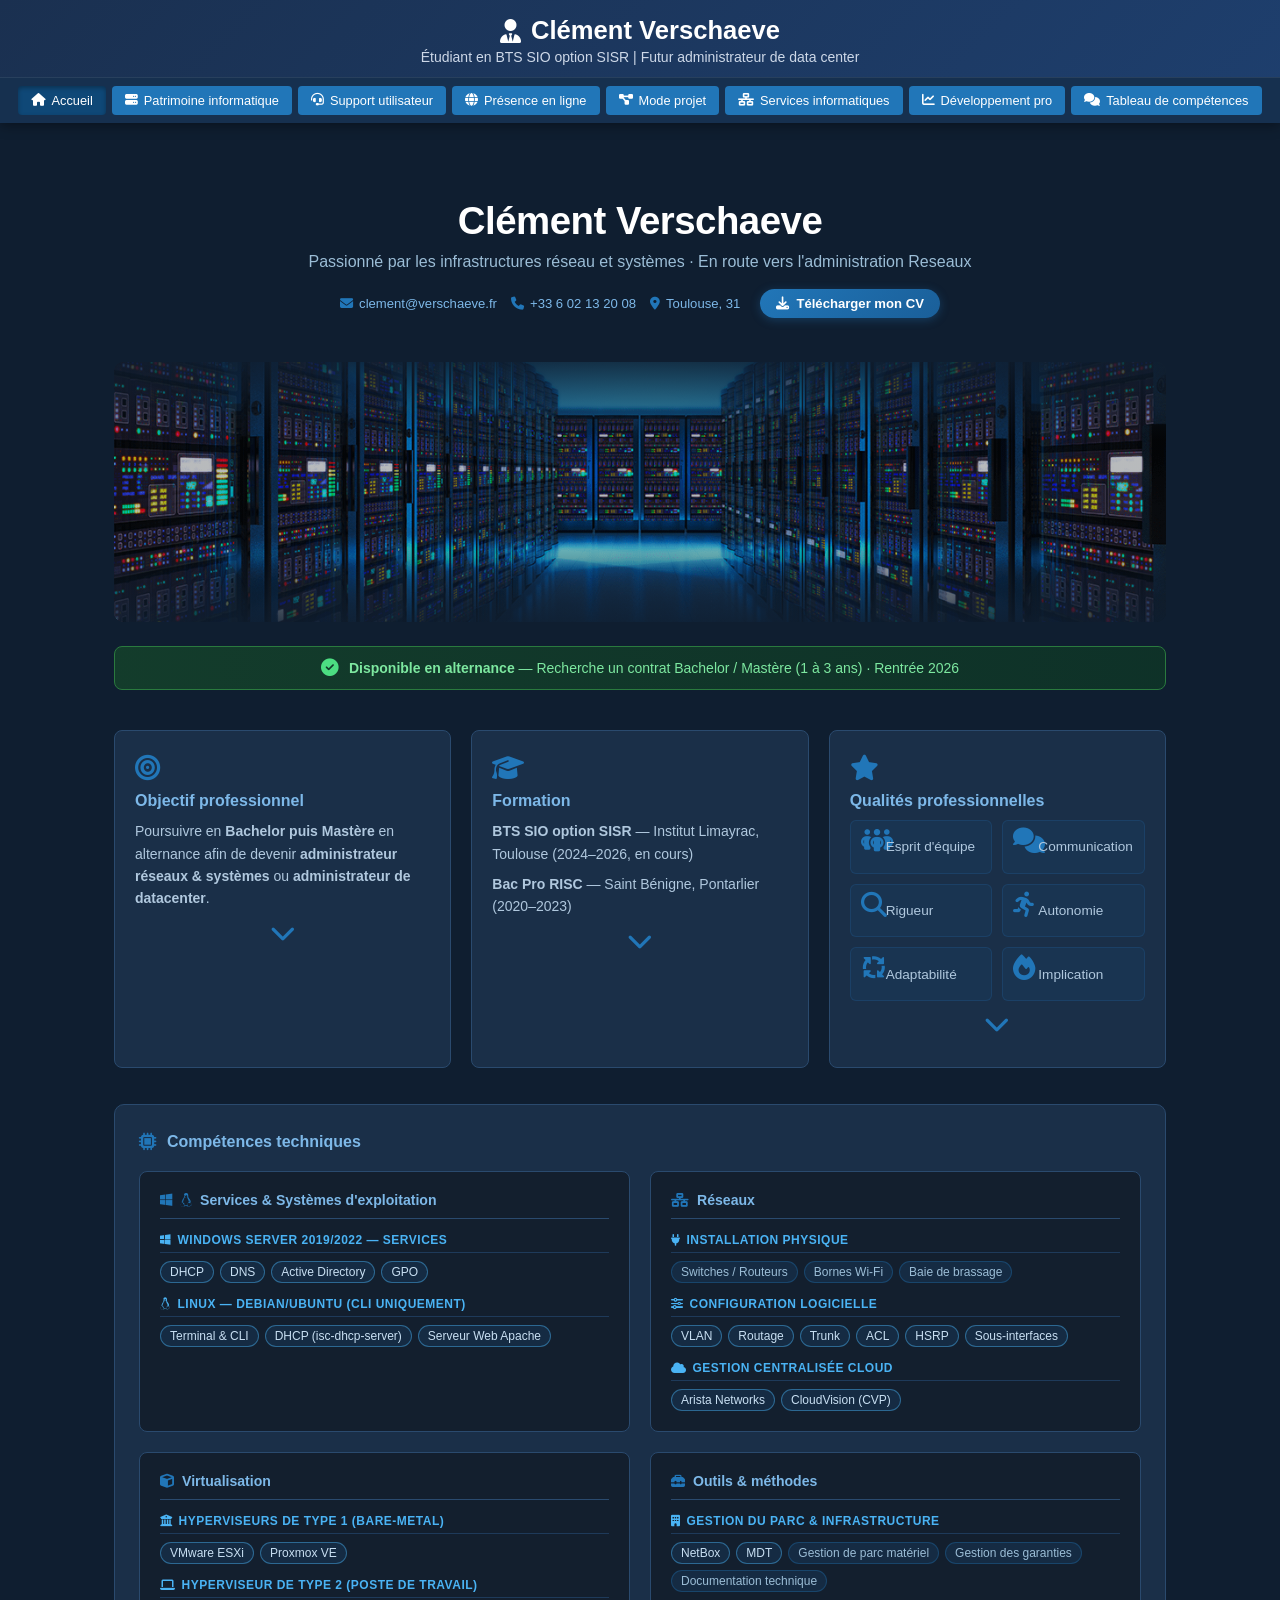
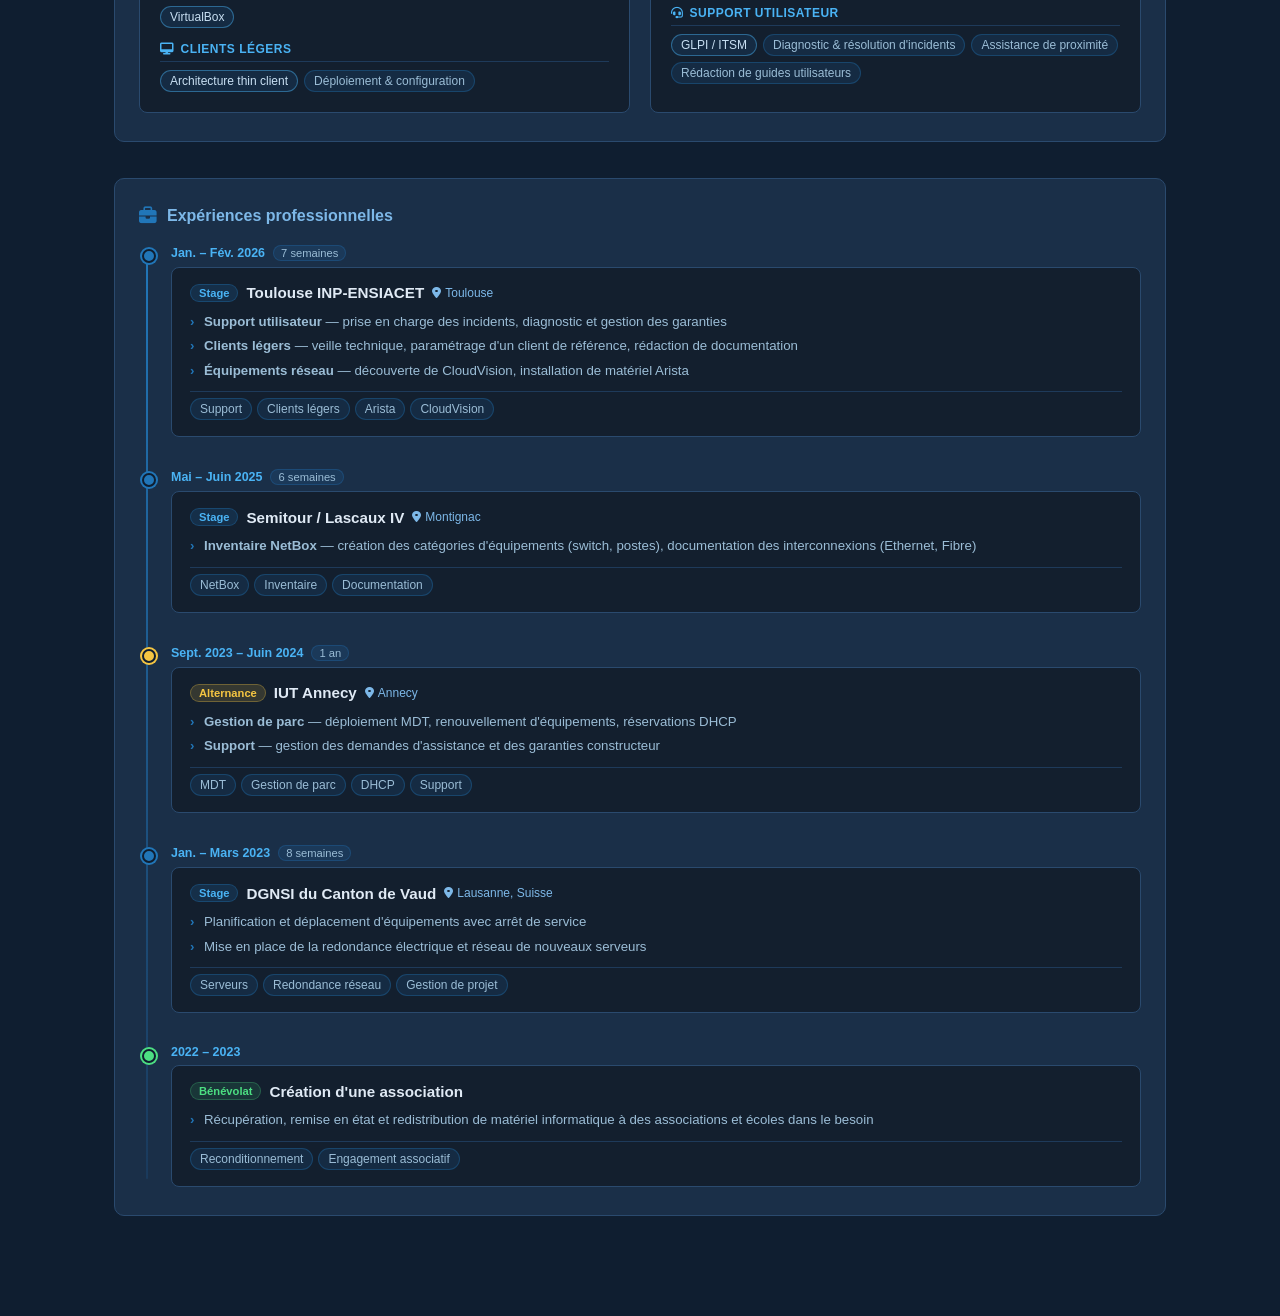
<file: index.html>
<!DOCTYPE html>
<html lang="fr">
<head>
  <meta charset="UTF-8" />
  <meta name="viewport" content="width=device-width, initial-scale=1.0"/>
  <title>Clément Verschaeve – Portfolio BTS SIO SISR</title>
  <link rel="stylesheet" href="style.css" />
  <link rel="stylesheet" href="https://cdnjs.cloudflare.com/ajax/libs/font-awesome/6.5.0/css/all.min.css" />
</head>
<body>

  <header class="site-header">
    <div class="header-top">
      <h1 class="site-title"><i class="fa-solid fa-user-tie"></i> Clément Verschaeve</h1>
      <p class="site-subtitle">Étudiant en BTS SIO option SISR | Futur administrateur de data center</p>
    </div>
    <nav class="main-nav">
      <a href="#" class="nav-btn" data-page="accueil"><i class="fa-solid fa-house"></i> Accueil</a>
      <a href="#" class="nav-btn" data-page="patrimoine"><i class="fa-solid fa-server"></i> Patrimoine informatique</a>
      <a href="#" class="nav-btn" data-page="support"><i class="fa-solid fa-headset"></i> Support utilisateur</a>
      <a href="#" class="nav-btn" data-page="presence"><i class="fa-solid fa-globe"></i> Présence en ligne</a>
      <a href="#" class="nav-btn" data-page="projet"><i class="fa-solid fa-diagram-project"></i> Mode projet</a>
      <a href="#" class="nav-btn" data-page="services"><i class="fa-solid fa-network-wired"></i> Services informatiques</a>
      <a href="#" class="nav-btn" data-page="developpement"><i class="fa-solid fa-chart-line"></i> Développement pro</a>
      <a href="#" class="nav-btn" data-page="competences"><i class="fa-solid fa-comments"></i> Tableau de compétences</a>
    </nav>
  </header>

  <main id="app"></main>

  <!-- ===== TEMPLATES ===== -->

  <template id="tpl-accueil">
    <section class="page-content">

      <!-- HERO -->
      <div class="accueil-hero">
        <h2>Clément Verschaeve</h2>
        <p class="tagline">Passionné par les infrastructures réseau et systèmes · En route vers l'administration Reseaux</p>
        <div class="hero-contact">
          <a href="mailto:clement@verschaeve.fr" class="hero-link"><i class="fa-solid fa-envelope"></i> clement@verschaeve.fr</a>
          <a href="tel:+33602132008" class="hero-link"><i class="fa-solid fa-phone"></i> +33 6 02 13 20 08</a>
          <span class="hero-link"><i class="fa-solid fa-location-dot"></i> Toulouse, 31</span>
          <a href="CV_clement_verschaeve.pdf" download class="hero-cv-btn"><i class="fa-solid fa-download"></i> Télécharger mon CV</a>
        </div>
      </div>

      <!-- HERO BANNER IMAGE -->
      <div class="hero-banner">
        <img src="datacenter.png" alt="Datacenter" class="hero-banner-img" />
        <div class="hero-banner-overlay"></div>
      </div>

      <!-- BANNIÈRE DISPONIBILITÉ -->
      <div class="dispo-banner">
        <i class="fa-solid fa-circle-check"></i>
        <span><strong>Disponible en alternance</strong> — Recherche un contrat Bachelor / Mastère (1 à 3 ans) · Rentrée 2026</span>
      </div>

      <!-- CARTES RÉSUMÉ : 3 cartes, cliquables pour agrandir -->
      <div class="accueil-resume">

        <div class="resume-card expandable">
          <i class="fa-solid fa-bullseye"></i>
          <h3>Objectif professionnel</h3>
          <div class="card-body">
            <p>Poursuivre en <strong>Bachelor puis Mastère</strong> en alternance afin de devenir <strong>administrateur réseaux &amp; systèmes</strong> ou <strong>administrateur de datacenter</strong>.</p>
            <p class="card-extra">Je recherche une entreprise capable de m'accompagner sur le long terme pour développer mes compétences en gestion d'infrastructures, virtualisation et administration de systèmes en production.</p>
          </div>
          <span class="card-hint"><i class="fa-solid fa-chevron-down"></i></span>
        </div>

        <div class="resume-card expandable">
          <i class="fa-solid fa-graduation-cap"></i>
          <h3>Formation</h3>
          <div class="card-body">
            <p><strong>BTS SIO option SISR</strong> — Institut Limayrac, Toulouse (2024–2026, en cours)</p>
            <p><strong>Bac Pro RISC</strong> — Saint Bénigne, Pontarlier (2020–2023)</p>
            <p class="card-extra">Spécialisation en administration réseau, systèmes et infrastructure. Formation axée sur la pratique : environnements virtualisés, services réseau et gestion de parc informatique.</p>
          </div>
          <span class="card-hint"><i class="fa-solid fa-chevron-down"></i></span>
        </div>

        <div class="resume-card expandable">
          <i class="fa-solid fa-star"></i>
          <h3>Qualités professionnelles</h3>
          <div class="card-body">
            <div class="qualites-grid">
              <span class="qualite-item"><i class="fa-solid fa-people-group"></i> Esprit d'équipe</span>
              <span class="qualite-item"><i class="fa-solid fa-comments"></i> Communication</span>
              <span class="qualite-item"><i class="fa-solid fa-magnifying-glass"></i> Rigueur</span>
              <span class="qualite-item"><i class="fa-solid fa-person-running"></i> Autonomie</span>
              <span class="qualite-item"><i class="fa-solid fa-arrows-spin"></i> Adaptabilité</span>
              <span class="qualite-item"><i class="fa-solid fa-fire"></i> Implication</span>
            </div>
            <p class="card-extra loisirs-extra"><i class="fa-solid fa-gamepad"></i> <strong>Loisirs :</strong> Snowboard &amp; ski · Jeux de plateau (Catan…) · Jeux vidéo (gestion, aventure, survie)<br><br>
            <i class="fa-solid fa-hand-holding-heart"></i> <strong>Engagement :</strong> Fondateur d'une association (2022–2023) de revalorisation de matériel informatique redistribué à des écoles et associations.</p>
          </div>
          <span class="card-hint"><i class="fa-solid fa-chevron-down"></i></span>
        </div>

      </div>

      <!-- COMPÉTENCES TECHNIQUES -->
      <div class="accueil-skills-section">
        <h3 class="accueil-skills-title"><i class="fa-solid fa-microchip"></i> Compétences techniques</h3>
        <div class="accueil-skills-grid-2x2">

          <!-- BLOC 1 : Services & Systèmes -->
          <div class="skill-block-lg">
            <div class="skill-block-title"><i class="fa-brands fa-windows"></i><i class="fa-brands fa-linux"></i> Services &amp; Systèmes d'exploitation</div>

            <div class="skill-sub-group">
              <div class="skill-sub-label"><i class="fa-brands fa-windows"></i> Windows Server 2019/2022 — Services</div>
              <div class="skill-tags">
                <span class="stag has-tip" data-tip="Attribution automatique d'adresses IP aux machines du réseau. Configuré via la console DHCP de Windows Server.">DHCP</span>
                <span class="stag has-tip" data-tip="Résolution de noms de domaine en adresses IP. Géré depuis la console DNS de Windows Server, souvent couplé à Active Directory.">DNS</span>
                <span class="stag has-tip" data-tip="Annuaire centralisé Microsoft : gestion des utilisateurs, groupes, ordinateurs et droits d'accès sur un domaine Windows. Administration via la console graphique (ADUC).">Active Directory</span>
                <span class="stag has-tip" data-tip="Les GPO (Group Policy Objects) permettent d'appliquer des paramètres de configuration à des utilisateurs ou machines du domaine (restrictions, scripts, déploiement logiciel). Gestion via la console GPMC.">GPO</span>
              </div>
            </div>

            <div class="skill-sub-group">
              <div class="skill-sub-label"><i class="fa-brands fa-linux"></i> Linux — Debian/Ubuntu (CLI uniquement)</div>
              <div class="skill-tags">
                <span class="stag has-tip" data-tip="Administration exclusivement en ligne de commande : navigation, gestion des fichiers, droits (chmod/chown), services (systemctl), utilisateurs.">Terminal &amp; CLI</span>
                <span class="stag has-tip" data-tip="Configuration du service isc-dhcp-server sous Linux : définition des plages d'adresses, options de bail, fichier /etc/dhcp/dhcpd.conf.">DHCP (isc-dhcp-server)</span>
                <span class="stag has-tip" data-tip="Déploiement et configuration d'Apache2 sous Linux : hébergement de sites web, configuration des Virtual Hosts, gestion des modules.">Serveur Web Apache</span>
              </div>
            </div>
          </div>

          <!-- BLOC 2 : Réseaux -->
          <div class="skill-block-lg">
            <div class="skill-block-title"><i class="fa-solid fa-network-wired"></i> Réseaux</div>

            <div class="skill-sub-group">
              <div class="skill-sub-label"><i class="fa-solid fa-plug"></i> Installation physique</div>
              <div class="skill-tags">
                <span class="stag">Switches / Routeurs</span>
                <span class="stag">Bornes Wi-Fi</span>
                <span class="stag">Baie de brassage</span>
              </div>
            </div>

            <div class="skill-sub-group">
              <div class="skill-sub-label"><i class="fa-solid fa-sliders"></i> Configuration logicielle</div>
              <div class="skill-tags">
                <span class="stag has-tip" data-tip="Segmentation logique du réseau en sous-réseaux virtuels pour isoler les flux et améliorer la sécurité.">VLAN</span>
                <span class="stag has-tip" data-tip="Configuration des tables de routage pour diriger les paquets entre différents réseaux.">Routage</span>
                <span class="stag has-tip" data-tip="Mode trunk : transport de plusieurs VLANs simultanément sur un même lien physique entre équipements réseau.">Trunk</span>
                <span class="stag has-tip" data-tip="Listes de contrôle d'accès permettant de filtrer le trafic réseau selon des règles (source, destination, protocole).">ACL</span>
                <span class="stag has-tip" data-tip="Hot Standby Router Protocol : protocole de redondance de passerelle. En cas de panne d'un routeur, un second prend automatiquement le relais.">HSRP</span>
                <span class="stag has-tip" data-tip="Création d'interfaces logiques sur une interface physique pour gérer plusieurs réseaux avec une seule carte réseau.">Sous-interfaces</span>
              </div>
            </div>

            <div class="skill-sub-group">
              <div class="skill-sub-label"><i class="fa-solid fa-cloud"></i> Gestion centralisée cloud</div>
              <div class="skill-tags">
                <span class="stag has-tip" data-tip="Arista Networks fabrique des équipements réseau haute performance (switches, routeurs). CloudVision est la plateforme SaaS d'Arista permettant de gérer l'ensemble du parc réseau via internet : déploiement de configurations, supervision en temps réel et automatisation. Utilisé lors du stage ENSIACET pour le remplacement des équipements réseau.">Arista Networks</span>
                <span class="stag has-tip" data-tip="CloudVision Portal (CVP) : interface web centralisée d'Arista pour provisionner, monitorer et maintenir les équipements réseau Arista depuis le cloud, sans intervention physique sur chaque équipement.">CloudVision (CVP)</span>
              </div>
            </div>
          </div>

          <!-- BLOC 3 : Virtualisation -->
          <div class="skill-block-lg">
            <div class="skill-block-title"><i class="fa-solid fa-cube"></i> Virtualisation</div>
            <div class="skill-sub-group">
              <div class="skill-sub-label"><i class="fa-solid fa-building-columns"></i> Hyperviseurs de type 1 (bare-metal)</div>
              <div class="skill-tags">
                <span class="stag has-tip" data-tip="Hyperviseur bare-metal de VMware, installé directement sur le matériel. Permet de faire tourner plusieurs VMs en production avec isolation totale des ressources. Standard en datacenter.">VMware ESXi</span>
                <span class="stag has-tip" data-tip="Hyperviseur open-source basé sur KVM. Alternative libre à ESXi, très utilisé dans les lab et PME. Permet de gérer VMs et conteneurs LXC depuis une interface web.">Proxmox VE</span>
              </div>
            </div>
            <div class="skill-sub-group">
              <div class="skill-sub-label"><i class="fa-solid fa-laptop"></i> Hyperviseur de type 2 (poste de travail)</div>
              <div class="skill-tags">
                <span class="stag has-tip" data-tip="Solution de virtualisation Oracle tournant sur un OS hôte (Windows/Linux). Idéale pour les environnements de test et de formation.">VirtualBox</span>
              </div>
            </div>
            <div class="skill-sub-group">
              <div class="skill-sub-label"><i class="fa-solid fa-desktop"></i> Clients légers</div>
              <div class="skill-tags">
                <span class="stag has-tip" data-tip="Terminal sans disque local qui se connecte à un serveur distant pour exécuter les applications. Réduit les coûts de maintenance et centralise la gestion. Déployé lors du stage ENSIACET.">Architecture thin client</span>
                <span class="stag">Déploiement &amp; configuration</span>
              </div>
            </div>
          </div>

          <!-- BLOC 4 : Outils & Méthodes -->
          <div class="skill-block-lg">
            <div class="skill-block-title"><i class="fa-solid fa-toolbox"></i> Outils &amp; méthodes</div>
            <div class="skill-sub-group">
              <div class="skill-sub-label"><i class="fa-solid fa-building"></i> Gestion du parc &amp; infrastructure</div>
              <div class="skill-tags">
                <span class="stag has-tip" data-tip="Outil open-source de gestion et documentation des infrastructures réseau : inventaire des équipements, adressage IP, câblage.">NetBox</span>
                <span class="stag has-tip" data-tip="Microsoft Deployment Toolkit : outil de déploiement automatisé de systèmes d'exploitation sur les postes du parc.">MDT</span>
                <span class="stag">Gestion de parc matériel</span>
                <span class="stag">Gestion des garanties</span>
                <span class="stag">Documentation technique</span>
              </div>
            </div>
            <div class="skill-sub-group">
              <div class="skill-sub-label"><i class="fa-solid fa-headset"></i> Support utilisateur</div>
              <div class="skill-tags">
                <span class="stag has-tip" data-tip="Logiciel ITSM open-source de gestion des incidents, demandes et assets. Utilisé pour créer et suivre les tickets de support.">GLPI / ITSM</span>
                <span class="stag">Diagnostic &amp; résolution d'incidents</span>
                <span class="stag">Assistance de proximité</span>
                <span class="stag">Rédaction de guides utilisateurs</span>
              </div>
            </div>
          </div>

        </div>
      </div>

      <!-- EXPÉRIENCES PROFESSIONNELLES -->
      <div class="accueil-xp-section">
        <h3 class="accueil-skills-title"><i class="fa-solid fa-briefcase"></i> Expériences professionnelles</h3>
        <div class="xp-timeline">

          <div class="xp-item">
            <div class="xp-dot"></div>
            <div class="xp-date">Jan. – Fév. 2026 <span class="xp-duration">7 semaines</span></div>
            <div class="xp-content">
              <div class="xp-title">
                <span class="xp-badge xp-badge-stage">Stage</span>
                Toulouse INP-ENSIACET
                <span class="xp-loc"><i class="fa-solid fa-location-dot"></i> Toulouse</span>
              </div>
              <ul class="xp-list">
                <li><strong>Support utilisateur</strong> — prise en charge des incidents, diagnostic et gestion des garanties</li>
                <li><strong>Clients légers</strong> — veille technique, paramétrage d'un client de référence, rédaction de documentation</li>
                <li><strong>Équipements réseau</strong> — découverte de CloudVision, installation de matériel Arista</li>
              </ul>
              <div class="xp-tags"><span class="stag">Support</span><span class="stag">Clients légers</span><span class="stag">Arista</span><span class="stag">CloudVision</span></div>
            </div>
          </div>

          <div class="xp-item">
            <div class="xp-dot"></div>
            <div class="xp-date">Mai – Juin 2025 <span class="xp-duration">6 semaines</span></div>
            <div class="xp-content">
              <div class="xp-title">
                <span class="xp-badge xp-badge-stage">Stage</span>
                Semitour / Lascaux IV
                <span class="xp-loc"><i class="fa-solid fa-location-dot"></i> Montignac</span>
              </div>
              <ul class="xp-list">
                <li><strong>Inventaire NetBox</strong> — création des catégories d'équipements (switch, postes), documentation des interconnexions (Ethernet, Fibre)</li>
              </ul>
              <div class="xp-tags"><span class="stag">NetBox</span><span class="stag">Inventaire</span><span class="stag">Documentation</span></div>
            </div>
          </div>

          <div class="xp-item">
            <div class="xp-dot xp-dot-alt"></div>
            <div class="xp-date">Sept. 2023 – Juin 2024 <span class="xp-duration">1 an</span></div>
            <div class="xp-content">
              <div class="xp-title">
                <span class="xp-badge xp-badge-alt">Alternance</span>
                IUT Annecy
                <span class="xp-loc"><i class="fa-solid fa-location-dot"></i> Annecy</span>
              </div>
              <ul class="xp-list">
                <li><strong>Gestion de parc</strong> — déploiement MDT, renouvellement d'équipements, réservations DHCP</li>
                <li><strong>Support</strong> — gestion des demandes d'assistance et des garanties constructeur</li>
              </ul>
              <div class="xp-tags"><span class="stag">MDT</span><span class="stag">Gestion de parc</span><span class="stag">DHCP</span><span class="stag">Support</span></div>
            </div>
          </div>

          <div class="xp-item">
            <div class="xp-dot"></div>
            <div class="xp-date">Jan. – Mars 2023 <span class="xp-duration">8 semaines</span></div>
            <div class="xp-content">
              <div class="xp-title">
                <span class="xp-badge xp-badge-stage">Stage</span>
                DGNSI du Canton de Vaud
                <span class="xp-loc"><i class="fa-solid fa-location-dot"></i> Lausanne, Suisse</span>
              </div>
              <ul class="xp-list">
                <li>Planification et déplacement d'équipements avec arrêt de service</li>
                <li>Mise en place de la redondance électrique et réseau de nouveaux serveurs</li>
              </ul>
              <div class="xp-tags"><span class="stag">Serveurs</span><span class="stag">Redondance réseau</span><span class="stag">Gestion de projet</span></div>
            </div>
          </div>

          <div class="xp-item">
            <div class="xp-dot xp-dot-asso"></div>
            <div class="xp-date">2022 – 2023</div>
            <div class="xp-content">
              <div class="xp-title">
                <span class="xp-badge xp-badge-asso">Bénévolat</span>
                Création d'une association
              </div>
              <ul class="xp-list">
                <li>Récupération, remise en état et redistribution de matériel informatique à des associations et écoles dans le besoin</li>
              </ul>
              <div class="xp-tags"><span class="stag">Reconditionnement</span><span class="stag">Engagement associatif</span></div>
            </div>
          </div>

        </div>
      </div>

    </section>
  </template>

  <template id="tpl-patrimoine">

    <!-- ===== PAGE 1 : DÉFINITION PLEIN ÉCRAN ===== -->
    <div class="comp-fullscreen">
      <div class="comp-fullscreen-bg"></div>
      <div class="comp-fullscreen-content">
        <div class="comp-fs-icon"><i class="fa-solid fa-server"></i></div>
        <h2 class="comp-fs-title">Patrimoine informatique</h2>
        <p class="comp-fs-subtitle">Compétence BTS SIO – SISR</p>
        <div class="comp-fs-definition">
          <p>La gestion du patrimoine informatique consiste à <strong>recenser, suivre et maintenir</strong> l'ensemble des équipements et logiciels d'une organisation. Cette compétence couvre l'inventaire du parc matériel (postes, serveurs, périphériques), la gestion des licences logicielles, la maintenance préventive et corrective, ainsi que la mise à jour et le renouvellement du parc.</p>
          <p>Elle permet d'assurer la <strong>disponibilité, la traçabilité et la conformité</strong> du système d'information.</p>
        </div>
        <div class="comp-fs-tags">
          <span><i class="fa-solid fa-box-archive"></i> Inventaire</span>
          <span><i class="fa-solid fa-screwdriver-wrench"></i> Maintenance</span>
          <span><i class="fa-solid fa-file-lines"></i> Documentation</span>
          <span><i class="fa-solid fa-network-wired"></i> Infrastructure réseau</span>
        </div>
        <div class="comp-fs-scroll-hint">
          <i class="fa-solid fa-chevron-down"></i>
          <span>Voir les preuves</span>
        </div>
      </div>
    </div>

    <!-- ===== PAGE 2 : CONTEXTE + PREUVES ===== -->
    <section class="page-content proof-section">

      <!-- CONTEXTE -->
      <div class="proof-context-block">
        <div class="proof-context-badge"><i class="fa-solid fa-briefcase"></i> Contexte de réalisation</div>
        <h3 class="proof-context-title">Stage 1ère année — Semitour / Lascaux IV</h3>
        <div class="proof-context-meta">
          <span><i class="fa-solid fa-calendar"></i> Mai – Juin 2025 &nbsp;·&nbsp; 6 semaines</span>
          <span><i class="fa-solid fa-location-dot"></i> Montignac, Dordogne</span>
          <span><i class="fa-solid fa-building"></i> Service informatique SEMITOUR</span>
        </div>
        <p class="proof-context-text">
          La SEMITOUR Périgord gère une dizaine de sites culturels et touristiques en Dordogne. Son service informatique, basé au siège de Périgueux, supervise l'ensemble de l'infrastructure réseau de ces sites. Durant ce stage, j'ai participé à un projet de <strong>documentation et d'inventorisation du parc réseau</strong> via l'outil <strong>NetBox</strong> (solution IPAM/DCIM open-source). 
        </p>
        <p class="proof-context-text">
          La mission consistait à recenser tous les équipements réseau présents sur le site de Lascaux IV (switchs, patch panels, postes de travail, prises murales), à les créer dans NetBox avec leurs caractéristiques, puis à <strong>documenter les interconnexions physiques</strong> entre chaque équipement.
        </p>
      </div>

      <!-- PREUVES -->
      <div class="proof-list-title">
        <i class="fa-solid fa-folder-open"></i> Preuves et captures d'écran
      </div>

      <!-- Preuve 1 -->
      <div class="proof-item">
        <div class="proof-item-header">
          <div class="proof-item-num">01</div>
          <div>
            <div class="proof-item-title">Création manuelle d'équipements dans NetBox</div>
            <div class="proof-item-sub">Mission 10 – Inventaire réseau avec NetBox</div>
          </div>
        </div>
        <p class="proof-item-desc">
          Pour chaque équipement recensé sur site, j'ai créé une fiche dans NetBox en renseignant : le nom (selon la norme de nommage), le rôle (switch, poste client, patch panel…), le type de matériel (modèle exact), le tag de catégorie, et le site d'appartenance. Ci-dessous, les formulaires de création pour un poste de travail, un switch Cisco CBS350 et un patch panel.
        </p>
        <div class="proof-screenshots">
          <figure class="proof-fig">
            <img src="patrimoine/netbox_creation_poste.png" alt="Création d'un poste de travail dans NetBox" />
            <figcaption>Création d'un poste client (PC 1) — rôle, type, site CIAP</figcaption>
          </figure>
          <figure class="proof-fig">
            <img src="patrimoine/netbox_creation_switch.png" alt="Création d'un switch dans NetBox" />
            <figcaption>Création d'un switch Cisco CBS350-24P-4G — site CIAP</figcaption>
          </figure>
          <figure class="proof-fig">
            <img src="patrimoine/netbox_creation_patch.png" alt="Création d'un patch panel dans NetBox" />
            <figcaption>Création d'un patch panel 24 ports — Generic, site CIAP</figcaption>
          </figure>
        </div>
      </div>

      <!-- Preuve 2 -->
      <div class="proof-item">
        <div class="proof-item-header">
          <div class="proof-item-num">02</div>
          <div>
            <div class="proof-item-title">Création en masse via import CSV</div>
            <div class="proof-item-sub">Annex 10 – Importation de plusieurs équipements simultanément</div>
          </div>
        </div>
        <p class="proof-item-desc">
          Pour gagner du temps, j'ai utilisé la fonctionnalité d'import CSV de NetBox. J'ai préparé un fichier Excel structuré (une colonne par champ : rôle, fabricant, type d'appareil, statut, site, nom), puis exporté en CSV UTF-8 pour l'importer dans NetBox. Cette méthode m'a permis de créer plusieurs équipements (PC 2, PC 3, PC 4, SW 2, PATCH 2) en une seule opération.
        </p>
        <div class="proof-screenshots proof-screenshots--2col">
          <figure class="proof-fig">
            <img src="patrimoine/netbox_import_csv_excel.png" alt="Fichier Excel préparé pour l'import CSV NetBox" />
            <figcaption>Fichier Excel structuré avant export CSV (rôle, fabricant, type, statut, site, nom)</figcaption>
          </figure>
          <figure class="proof-fig">
            <img src="patrimoine/netbox_import_csv_result.png" alt="Résultat de l'import CSV dans NetBox" />
            <figcaption>Résultat dans NetBox après import — PC 2, 3, 4 / SW 2 / PATCH 2 créés et actifs</figcaption>
          </figure>
        </div>
      </div>

      <!-- Preuve 3 -->
      <div class="proof-item">
        <div class="proof-item-header">
          <div class="proof-item-num">03</div>
          <div>
            <div class="proof-item-title">Documentation des connexions entre équipements</div>
            <div class="proof-item-sub">Annex 11 – Câblage logique entre switchs, patch panels et postes</div>
          </div>
        </div>
        <p class="proof-item-desc">
          Une fois les équipements créés, j'ai documenté les connexions physiques entre eux dans NetBox. Pour chaque lien, je renseigne les deux extrémités : le nom de l'appareil, le type de composant (interface RJ45, port avant/arrière de patch panel…) et le statut du câble. Ces connexions peuvent aussi être importées en masse via CSV.
        </p>
        <div class="proof-screenshots proof-screenshots--2col">
          <figure class="proof-fig">
            <img src="patrimoine/netbox_connexion_formulaire.png" alt="Formulaire de connexion dans NetBox" />
            <figcaption>Formulaire de création d'un lien physique : PC 1 (RJ45) ↔ SW 1 (1/0/10)</figcaption>
          </figure>
          <figure class="proof-fig">
            <img src="patrimoine/netbox_connexion_csv.png" alt="Import CSV des connexions dans NetBox" />
            <figcaption>Tableau des connexions créées par import CSV (side_a, side_b, type, statut)</figcaption>
          </figure>
        </div>
      </div>

      <!-- Preuve 4 -->
      <div class="proof-item">
        <div class="proof-item-header">
          <div class="proof-item-num">04</div>
          <div>
            <div class="proof-item-title">Schéma réseau généré par NetBox</div>
            <div class="proof-item-sub">Visualisation de l'infrastructure documentée — Annex 11</div>
          </div>
        </div>
        <p class="proof-item-desc">
          À l'issue de la documentation, NetBox permet de visualiser l'ensemble des connexions sous forme de schéma. On y retrouve les deux switchs (SW 1 et SW 2), les deux patch panels (PATCH 1 et PATCH 2), et les trois postes de travail (PC 2, PC 3, PC 4) avec leurs liaisons physiques RJ45 représentées. Ce schéma sert de référence pour les interventions futures sur le réseau de Lascaux IV.
        </p>
        <div class="proof-screenshots proof-screenshots--full">
          <figure class="proof-fig proof-fig--large">
            <img src="patrimoine/netbox_schema_reseau.png" alt="Schéma réseau généré par NetBox" />
            <figcaption>Schéma réseau complet : SW1 / SW2 → PATCH2 → PATCH1 → PC2, PC3, PC4</figcaption>
          </figure>
        </div>
      </div>

    </section>
  </template>

  <template id="tpl-support">

    <!-- ===== PAGE 1 : DÉFINITION PLEIN ÉCRAN ===== -->
    <div class="comp-fullscreen">
      <div class="comp-fullscreen-bg"></div>
      <div class="comp-fullscreen-content">
        <div class="comp-fs-icon"><i class="fa-solid fa-headset"></i></div>
        <h2 class="comp-fs-title">Support utilisateur</h2>
        <p class="comp-fs-subtitle">Compétence BTS SIO – SISR</p>
        <div class="comp-fs-definition">
          <p>Le support utilisateur regroupe l'ensemble des activités d'<strong>assistance technique</strong> apportées aux utilisateurs d'un système d'information. Il comprend la prise en charge des incidents via un outil ITSM (ex : GLPI), le diagnostic et la résolution des pannes matérielles et logicielles, l'assistance à distance ou de proximité, ainsi que la rédaction de procédures et de guides utilisateurs.</p>
          <p>L'objectif est de garantir la <strong>continuité de service et la satisfaction des utilisateurs</strong>, qu'il s'agisse d'étudiants, d'enseignants ou de personnels administratifs.</p>
        </div>
        <div class="comp-fs-tags">
          <span><i class="fa-solid fa-ticket"></i> Ticketing GLPI</span>
          <span><i class="fa-solid fa-screwdriver-wrench"></i> Diagnostic &amp; résolution</span>
          <span><i class="fa-solid fa-people-group"></i> Assistance de proximité</span>
          <span><i class="fa-solid fa-file-lines"></i> Rédaction de guides</span>
        </div>
        <div class="comp-fs-scroll-hint">
          <i class="fa-solid fa-chevron-down"></i>
          <span>Voir les preuves</span>
        </div>
      </div>
    </div>

    <!-- ===== PAGE 2 : CONTEXTE + PREUVES ===== -->
    <section class="page-content proof-section">

      <!-- CONTEXTE -->
      <div class="proof-context-block">
        <div class="proof-context-badge"><i class="fa-solid fa-graduation-cap"></i> Contexte de réalisation</div>
        <h3 class="proof-context-title">Alternance 1ère année — IUT Annecy</h3>
        <div class="proof-context-meta">
          <span><i class="fa-solid fa-calendar"></i> Sept. 2023 – Juin 2024 &nbsp;·&nbsp; 1 an</span>
          <span><i class="fa-solid fa-location-dot"></i> Annecy, Haute-Savoie</span>
          <span><i class="fa-solid fa-building"></i> Service informatique de l'IUT</span>
        </div>
        <p class="proof-context-text">
          À l'issue de mon Bac Pro RISC, j'ai souhaité poursuivre mes études en me spécialisant davantage dans les réseaux et systèmes. J'ai intégré un <strong>BUT Réseaux &amp; Télécommunications en alternance</strong>, formation qui m'a permis de combiner apprentissage académique et expérience professionnelle concrète dès la première année.
        </p>
        <p class="proof-context-text">
          Pour cette alternance, j'ai été accepté au sein du <strong>service informatique de l'IUT d'Annecy</strong>. Ce service assure le bon fonctionnement de l'ensemble de l'infrastructure numérique de l'établissement : postes de travail, réseau, serveurs, et bien sûr le support aux utilisateurs. L'IUT accueille plusieurs centaines d'étudiants ainsi que des enseignants et des personnels administratifs, ce qui génère un volume important de demandes d'assistance au quotidien.
        </p>
        <p class="proof-context-text">
          Dans ce cadre, j'ai pris en charge des <strong>tickets de support via GLPI</strong> (logiciel ITSM open-source), en gérant aussi bien les incidents remontés par les étudiants (problèmes de connexion, postes en panne, accès Wi-Fi…) que ceux des enseignants (vidéoprojecteurs, logiciels pédagogiques, comptes…) ou de l'administration (imprimantes, accès réseau, gestion des droits).
        </p>
      </div>

      <!-- PREUVES -->
      <div class="proof-list-title">
        <i class="fa-solid fa-folder-open"></i> Preuves et captures d'écran — GLPI Ticketing
      </div>

      <!-- Preuve 1 -->
      <div class="proof-item">
        <div class="proof-item-header">
          <div class="proof-item-num">01</div>
          <div>
            <div class="proof-item-title">Création d'un ticket — prise en charge d'un incident</div>
            <div class="proof-item-sub">Formulaire de saisie : catégorie, priorité, description, demandeur</div>
          </div>
        </div>
        <p class="proof-item-desc">
          Lorsqu'un utilisateur signale un problème, un ticket est créé dans GLPI en renseignant le type de demande (incident ou service), la catégorie (matériel, logiciel, réseau, accès…), la priorité, le demandeur et une description précise du problème. Ce ticket est ensuite assigné au technicien compétent pour traitement et suivi jusqu'à résolution.
        </p>
        <div class="proof-screenshots proof-screenshots--full">
          <figure class="proof-fig proof-fig--large">
            <img src="support/glpi_creation_ticket.png" alt="Création d'un ticket GLPI" />
            <figcaption>Formulaire de création d'un ticket GLPI — type, catégorie, priorité, description et demandeur</figcaption>
          </figure>
        </div>
      </div>

      <!-- Preuve 2 -->
      <div class="proof-item">
        <div class="proof-item-header">
          <div class="proof-item-num">02</div>
          <div>
            <div class="proof-item-title">Liste des tickets — file d'incidents</div>
            <div class="proof-item-sub">Le ticket créé apparaît dans la file et est pris en charge</div>
          </div>
        </div>
        <p class="proof-item-desc">
          Une fois créé, le ticket apparaît dans la liste générale des incidents. Chaque ligne indique le titre, le demandeur, la date d'ouverture, la priorité et le statut (nouveau, en cours, en attente, résolu). Je traitais et clôturais les tickets qui m'étaient assignés, qu'ils proviennent d'étudiants, d'enseignants ou de l'administration.
        </p>
        <div class="proof-screenshots proof-screenshots--full">
          <figure class="proof-fig proof-fig--large">
            <img src="support/glpi_liste_tickets.png" alt="Liste des tickets GLPI" />
            <figcaption>Liste des tickets GLPI — incidents avec priorité, statut et technicien assigné</figcaption>
          </figure>
        </div>
      </div>

      <!-- Preuve 3 -->
      <div class="proof-item">
        <div class="proof-item-header">
          <div class="proof-item-num">03</div>
          <div>
            <div class="proof-item-title">Tableau de bord GLPI — suivi de l'activité globale</div>
            <div class="proof-item-sub">Vue d'ensemble des tickets ouverts, en cours et résolus</div>
          </div>
        </div>
        <p class="proof-item-desc">
          Le tableau de bord GLPI offre une vue consolidée de l'activité du service support : nombre de tickets ouverts, en cours de traitement et résolus, répartition par priorité et par technicien. Il permet de piloter la charge de travail et de s'assurer qu'aucune demande ne reste sans réponse, que ce soit pour les étudiants, les enseignants ou l'administration de l'IUT.
        </p>
        <div class="proof-screenshots proof-screenshots--full">
          <figure class="proof-fig proof-fig--large">
            <img src="support/glpi_dashboard.png" alt="Tableau de bord GLPI" />
            <figcaption>Tableau de bord GLPI — vue d'ensemble des tickets et statistiques du service</figcaption>
          </figure>
        </div>
      </div>

    </section>
  </template>

  <template id="tpl-presence">

    <!-- ===== PAGE 1 : DÉFINITION PLEIN ÉCRAN ===== -->
    <div class="comp-fullscreen">
      <div class="comp-fullscreen-bg"></div>
      <div class="comp-fullscreen-content">
        <div class="comp-fs-icon"><i class="fa-solid fa-globe"></i></div>
        <h2 class="comp-fs-title">Présence en ligne</h2>
        <p class="comp-fs-subtitle">Compétence BTS SIO – SISR</p>
        <div class="comp-fs-definition">
          <p>La présence en ligne désigne la mise en place et la gestion de l'<strong>identité numérique</strong> d'une organisation sur Internet. Cette compétence englobe la création et le déploiement de sites web, la configuration de l'hébergement et des noms de domaine, la gestion des enregistrements DNS, l'optimisation du référencement naturel (SEO), ainsi que la conception d'interfaces adaptées aux besoins des utilisateurs.</p>
          <p>Elle vise à assurer une <strong>visibilité maîtrisée et professionnelle</strong> sur le web, en répondant à un cahier des charges défini en amont avec le commanditaire.</p>
        </div>
        <div class="comp-fs-tags">
          <span><i class="fa-solid fa-code"></i> HTML / CSS / JS</span>
          <span><i class="fa-solid fa-file-lines"></i> Cahier des charges</span>
          <span><i class="fa-solid fa-paintbrush"></i> Design web</span>
          <span><i class="fa-solid fa-magnifying-glass"></i> UX / Ergonomie</span>
        </div>
        <div class="comp-fs-scroll-hint">
          <i class="fa-solid fa-chevron-down"></i>
          <span>Voir les preuves</span>
        </div>
      </div>
    </div>

    <!-- ===== PAGE 2 : CONTEXTE ===== -->
    <section class="page-content proof-section">

      <div class="proof-context-block">
        <div class="proof-context-badge"><i class="fa-solid fa-school"></i> Contexte de réalisation</div>
        <h3 class="proof-context-title">Projet AP — Maison des Ligues de Lorraine (M2L)</h3>
        <div class="proof-context-meta">
          <span><i class="fa-solid fa-calendar"></i> Année scolaire 2024–2025</span>
          <span><i class="fa-solid fa-building"></i> Lycée Limayrac — BTS SIO SISR</span>
          <span><i class="fa-solid fa-users"></i> Projet d'équipe — Atelier Professionnel (AP)</span>
        </div>
        <p class="proof-context-text">
          Dans le cadre du module d'<strong>Atelier Professionnel (AP)</strong> de 2ème année de BTS SIO, la <strong>Maison des Ligues de Lorraine (M2L)</strong> nous a contactés afin de réaliser un site web vitrine présentant leur organisation et les trois disciplines sportives hébergées sur leur site. La M2L est un organisme financé par le Conseil Régional de Lorraine qui héberge les ligues sportives régionales et leur met à disposition locaux, équipements et services mutualisés.
        </p>
        <p class="proof-context-text">
          Le projet a suivi une démarche complète : rédaction d'un <strong>cahier des charges</strong> en concertation avec le commanditaire, puis développement du site. Aucune restriction technique ni charte graphique n'ont été imposées — la seule exigence du commanditaire était que le rendu soit <strong>esthétique et agréable à utiliser</strong>. Le site propose une page d'accueil présentant la M2L, et une page dédiée à chacun des trois sports avec leurs spécificités.
        </p>
      </div>

      <!-- CAHIER DES CHARGES -->
      <div class="proof-list-title">
        <i class="fa-solid fa-folder-open"></i> Preuves — Cahier des charges &amp; Site réalisé
      </div>

      <!-- Preuve 1 : CDC -->
      <div class="proof-item">
        <div class="proof-item-header">
          <div class="proof-item-num">01</div>
          <div>
            <div class="proof-item-title">Cahier des charges du site M2L</div>
            <div class="proof-item-sub">Document de spécification rédigé avant le développement</div>
          </div>
        </div>
        <p class="proof-item-desc">
          Avant de démarrer le développement, nous avons rédigé un cahier des charges en réponse à la demande du commanditaire. Ce document définit le périmètre fonctionnel (4 pages : accueil + 3 sports), les exigences techniques — libres de tout choix imposé — et les critères de validation. La charte graphique n'ayant pas été imposée par la M2L, l'équipe a eu carte blanche sur l'esthétique, avec pour seule contrainte que le rendu soit beau et professionnel.
        </p>

        <!-- Mini aperçu CDC en blocs -->
        <div class="cdc-grid">
          <div class="cdc-card">
            <div class="cdc-card-icon"><i class="fa-solid fa-list-check"></i></div>
            <div class="cdc-card-title">Périmètre fonctionnel</div>
            <div class="cdc-card-body">1 page d'accueil présentant la M2L + 1 page par sport (Judo, Natation, Rugby XIII) avec onglets thématiques.</div>
          </div>
          <div class="cdc-card">
            <div class="cdc-card-icon"><i class="fa-solid fa-code"></i></div>
            <div class="cdc-card-title">Exigences techniques</div>
            <div class="cdc-card-body">Aucune restriction imposée par le commanditaire. Choix libre des technologies — HTML5 / CSS3 / JS natif retenus par l'équipe.</div>
          </div>
          <div class="cdc-card">
            <div class="cdc-card-icon"><i class="fa-solid fa-paintbrush"></i></div>
            <div class="cdc-card-title">Charte graphique</div>
            <div class="cdc-card-body">Pas de spécification imposée — seule exigence : que le site soit beau. Choix esthétiques laissés à la discrétion de l'équipe.</div>
          </div>
          <div class="cdc-card">
            <div class="cdc-card-icon"><i class="fa-solid fa-check-circle"></i></div>
            <div class="cdc-card-title">Critères de validation</div>
            <div class="cdc-card-body">Navigation fonctionnelle, contenu complet par sport, rendu responsive et esthétique cohérent sur toutes les pages.</div>
          </div>
        </div>

        <a class="cdc-download-btn" href="presence/cahier_des_charges_M2L.docx" download>
          <i class="fa-solid fa-download"></i> Télécharger le cahier des charges (DOCX)
        </a>
      </div>

      <!-- Preuve 2 : SITE -->
      <div class="proof-item">
        <div class="proof-item-header">
          <div class="proof-item-num">02</div>
          <div>
            <div class="proof-item-title">Site web réalisé — M2L Maison des Ligues de Lorraine</div>
            <div class="proof-item-sub">Livrable final du projet AP — version remasterisée</div>
          </div>
        </div>
        <p class="proof-item-desc">
          Le site développé est une application monopage (SPA) en HTML/CSS/JavaScript natif. Il propose une navigation fluide entre les 4 pages via un menu hamburger latéral, un système d'onglets pour organiser le contenu de chaque discipline sportive, des photos hero pleine largeur, et une interface responsive. Une version améliorée a ensuite été produite avec un design plus soigné (typographies distinctives, animations CSS, mise en page asymétrique).
        </p>

        <!-- Aperçu visuel du site -->
        <div class="site-preview-block">
          <div class="site-preview-bar">
            <span class="dot red"></span>
            <span class="dot yellow"></span>
            <span class="dot green"></span>
            <span class="site-preview-url">presence/site/Index.html</span>
          </div>
          <div class="site-preview-body">
            <div class="site-preview-left">
              <div class="preview-badge">Sport · Culture · Territoire</div>
              <div class="preview-title">MAISON DES<br>LIGUES DE<br><span>LORRAINE</span></div>
              <div class="preview-tags">
                <span>Judo</span>
                <span>Natation</span>
                <span>Rugby XIII</span>
              </div>
            </div>
            <div class="site-preview-right">
              <div class="preview-nav-item active"><i class="fa-solid fa-house"></i> Accueil</div>
              <div class="preview-nav-item"><i class="fa-solid fa-child-reaching"></i> Judo</div>
              <div class="preview-nav-item"><i class="fa-solid fa-water"></i> Natation</div>
              <div class="preview-nav-item"><i class="fa-solid fa-football"></i> Rugby XIII</div>
            </div>
          </div>
        </div>

        <a class="site-open-btn" href="presence/site/Index.html" target="_blank">
          <i class="fa-solid fa-arrow-up-right-from-square"></i> Ouvrir le site M2L dans un nouvel onglet
        </a>
      </div>

    </section>
  </template>

  <template id="tpl-projet">

    <!-- ===== PAGE 1 : DÉFINITION PLEIN ÉCRAN ===== -->
    <div class="comp-fullscreen">
      <div class="comp-fullscreen-bg"></div>
      <div class="comp-fullscreen-content">
        <div class="comp-fs-icon"><i class="fa-solid fa-diagram-project"></i></div>
        <h2 class="comp-fs-title">Mode projet</h2>
        <p class="comp-fs-subtitle">Compétence BTS SIO – SISR</p>
        <div class="comp-fs-definition">
          <p>Le mode projet désigne la capacité à <strong>concevoir, planifier, conduire et clôturer</strong> un projet informatique de manière structurée. Cela inclut la définition des besoins via un cahier des charges, la gestion des ressources et des contraintes, la communication avec les parties prenantes, la coordination des interventions et la production d'un bilan de fin de projet.</p>
          <p>Cette compétence implique également de savoir <strong>anticiper les risques</strong>, respecter les procédures en vigueur (demandes de changement, validation des utilisateurs) et garantir la continuité de service tout au long du projet.</p>
        </div>
        <div class="comp-fs-tags">
          <span><i class="fa-solid fa-file-lines"></i> Cahier des charges</span>
          <span><i class="fa-solid fa-screwdriver-wrench"></i> Gestion technique</span>
          <span><i class="fa-solid fa-envelope"></i> Communication</span>
          <span><i class="fa-solid fa-circle-check"></i> Validation & clôture</span>
        </div>
        <div class="comp-fs-scroll-hint">
          <i class="fa-solid fa-chevron-down"></i>
          <span>Voir les preuves</span>
        </div>
      </div>
    </div>

    <!-- ===== PAGE 2 : CONTEXTE + PREUVES ===== -->
    <section class="page-content proof-section">

      <!-- CONTEXTE -->
      <div class="proof-context-block">
        <div class="proof-context-badge"><i class="fa-solid fa-server"></i> Contexte de réalisation</div>
        <h3 class="proof-context-title">Stage de Terminale — DGNSI, Canton de Vaud (Suisse)</h3>
        <div class="proof-context-meta">
          <span><i class="fa-solid fa-calendar"></i> Février – Mars 2023 &nbsp;·&nbsp; 6 semaines</span>
          <span><i class="fa-solid fa-location-dot"></i> Renens, Lausanne — Suisse</span>
          <span><i class="fa-solid fa-building"></i> Direction Générale du Numérique et des SI</span>
        </div>
        <p class="proof-context-text">
          Dans le cadre de mon stage de Terminale Bac Pro RISC, j'ai été intégré au service <strong>Datacenter & Réseau</strong> de la DGNSI (Direction Générale du Numérique et des Systèmes d'Information) du Canton de Vaud, en Suisse. La DGNSI assure la disponibilité de l'ensemble du système d'information de l'administration cantonale vaudoise, depuis son data center principal situé à Renens.
        </p>
        <p class="proof-context-text">
          Mon maître de stage, <strong>M. GILLER Patrick</strong> (Administrateur Data Center), m'a confié un projet concret : <strong>déplacer trois équipements réseau</strong> d'une salle à l'autre du data center, afin de libérer de la place pour l'arrivée de futurs équipements. Ce projet, mené de bout en bout, m'a permis de mettre en pratique toutes les étapes d'une conduite de projet réelle en environnement de production.
        </p>
      </div>

      <div class="proof-list-title">
        <i class="fa-solid fa-folder-open"></i> Déroulement du projet — 4 étapes
      </div>

      <!-- PREUVE 1 : CDC -->
      <div class="proof-item">
        <div class="proof-item-header">
          <div class="proof-item-num">01</div>
          <div>
            <div class="proof-item-title">Cahier des charges — Besoins et attendus du projet</div>
            <div class="proof-item-sub">Définition du périmètre, des ressources, des contraintes et des critères de validation</div>
          </div>
        </div>
        <p class="proof-item-desc">
          Avant toute action, j'ai rédigé un cahier des charges définissant clairement l'objectif du projet : déplacer trois équipements réseau du point A (racks 2C-01/02/03, salle 2) vers le point B (rack 1D-03, salle 1). Le document précise les ressources mobilisées — principalement des câbles RJ45 et moi-même comme ressource humaine — ainsi que la contrainte principale : <strong>une coupure de service est nécessaire</strong>, ce qui implique l'accord préalable des utilisateurs concernés.
        </p>
        <div class="cdc-grid">
          <div class="cdc-card">
            <div class="cdc-card-icon"><i class="fa-solid fa-bullseye"></i></div>
            <div class="cdc-card-title">Objectif</div>
            <div class="cdc-card-body">Déplacer 3 équipements réseau du rack 2C (salle 2) vers le rack 1D-03 (salle 1) pour libérer de l'espace.</div>
          </div>
          <div class="cdc-card">
            <div class="cdc-card-icon"><i class="fa-solid fa-box"></i></div>
            <div class="cdc-card-title">Ressources & coûts</div>
            <div class="cdc-card-body">Câbles RJ45 + stagiaire (moi). Matériaux en stock — aucun coût externe engagé.</div>
          </div>
          <div class="cdc-card">
            <div class="cdc-card-icon"><i class="fa-solid fa-triangle-exclamation"></i></div>
            <div class="cdc-card-title">Contrainte principale</div>
            <div class="cdc-card-body">Intervention nécessitant une coupure de service. Accord des utilisateurs obligatoire avant toute action.</div>
          </div>
          <div class="cdc-card">
            <div class="cdc-card-icon"><i class="fa-solid fa-circle-check"></i></div>
            <div class="cdc-card-title">Critères de validation</div>
            <div class="cdc-card-body">Équipements opérationnels après intervention, connexions rétablies, clôture validée sur EasyVista.</div>
          </div>
        </div>
        <a class="cdc-download-btn" href="projet/cahier_des_charges_projet_DGNSI.docx" download>
          <i class="fa-solid fa-download"></i> Télécharger le cahier des charges (DOCX)
        </a>
      </div>

      <!-- PREUVE 2 : PRÉPARATION -->
      <div class="proof-item">
        <div class="proof-item-header">
          <div class="proof-item-num">02</div>
          <div>
            <div class="proof-item-title">Préparation — Repérage et plan d'implantation</div>
            <div class="proof-item-sub">Où sont les équipements ? Où vont-ils ? Documentation des connexions existantes</div>
          </div>
        </div>
        <p class="proof-item-desc">
          La phase de préparation a consisté à me rendre physiquement dans la salle 2 pour recenser toutes les connexions existantes entre les trois équipements encore actifs (SwitchOne, Équipement 1, Équipement 2). J'ai documenté chaque liaison dans un tableau de repérage (type RJ45 ou fibre, port de départ, port d'arrivée), puis schématisé les connexions. J'ai ensuite réalisé le plan d'implantation du rack 1D-03 (salle 1) pour identifier les emplacements disponibles et préparer le câblage en avance.
        </p>
        <div class="proof-screenshots proof-screenshots--2col" style="margin-bottom:14px;">
          <figure class="proof-fig">
            <img src="projet/reperage_connexions.png" alt="Schéma des connexions entre équipements" />
            <figcaption>Schéma des équipements et leurs connexions — SwitchOne, Équipement 1 &amp; 2, Patch panel fibre et RJ45</figcaption>
          </figure>
          <figure class="proof-fig">
            <img src="projet/reperage_tableau.png" alt="Tableau de repérage des liaisons" />
            <figcaption>Tableau de repérage — type de liaison (RJ45 / fibre), port de départ et port d'arrivée</figcaption>
          </figure>
        </div>
        <div class="proof-screenshots proof-screenshots--full">
          <figure class="proof-fig proof-fig--large">
            <img src="projet/reperage_schema.png" alt="Plan des salles avec ancien et nouveau chemin" />
            <figcaption>Plan du data center — ancien chemin (rouge, salle 2) et nouveau chemin (vert, salle 1) via les patch panels</figcaption>
          </figure>
        </div>
      </div>

      <!-- PREUVE 3 : MAILS -->
      <div class="proof-item">
        <div class="proof-item-header">
          <div class="proof-item-num">03</div>
          <div>
            <div class="proof-item-title">Planification — Coordination et accord pour la coupure</div>
            <div class="proof-item-sub">Échange de mails avec les utilisateurs pour définir le créneau d'intervention</div>
          </div>
        </div>
        <p class="proof-item-desc">
          L'intervention nécessitant une coupure de service, il était indispensable d'obtenir l'accord des utilisateurs des équipements avant de procéder. J'ai contacté l'équipe concernée par e-mail pour les informer de l'opération, les délais et proposer un créneau. Après plusieurs échanges, un accord a été trouvé. Une demande de changement a ensuite été officialisée sur <strong>EasyVista</strong> (outil ITSM de la DGNSI). Cette phase de coordination représente la majorité du délai total du projet — la prise de décision sur le créneau a allongé la durée à environ <strong>2 semaines</strong>.
        </p>

        <!-- MAILS HTML -->
        <div class="mail-thread">

          <div class="mail-card mail-sent">
            <div class="mail-header">
              <div class="mail-header-row">
                <span class="mail-label">De</span>
                <span class="mail-value">Clément VERSCHAEVE &lt;clement.verschaeve@vd.ch&gt;</span>
              </div>
              <div class="mail-header-row">
                <span class="mail-label">À</span>
                <span class="mail-value">Équipe exploitation — DGNSI &lt;exploitation@vd.ch&gt;</span>
              </div>
              <div class="mail-header-row">
                <span class="mail-label">Date</span>
                <span class="mail-value">Lundi 6 mars 2023 — 09h14</span>
              </div>
              <div class="mail-subject">Déplacement d'équipements — Demande de créneau d'intervention</div>
            </div>
            <div class="mail-body">
              <p>Bonjour,</p>
              <p>Dans le cadre d'une opération de réorganisation du data center, nous allons procéder au déplacement de trois équipements situés dans les racks 2C-01, 2C-02 et 2C-03 (Salle 2) vers le rack 1D-03 (Salle 1).</p>
              <p>Cette intervention nécessitera une <strong>coupure de service</strong> de ces équipements. Durée estimée : 1 à 2 heures.</p>
              <p>Pourriez-vous nous indiquer vos disponibilités afin de planifier cette intervention à un moment qui vous convient ?</p>
              <p class="mail-sig">Cordialement,<br>Clément VERSCHAEVE — Stagiaire Data Center / DGNSI</p>
            </div>
          </div>

          <div class="mail-card mail-received">
            <div class="mail-header">
              <div class="mail-header-row">
                <span class="mail-label">De</span>
                <span class="mail-value">Équipe exploitation — DGNSI &lt;exploitation@vd.ch&gt;</span>
              </div>
              <div class="mail-header-row">
                <span class="mail-label">À</span>
                <span class="mail-value">Clément VERSCHAEVE &lt;clement.verschaeve@vd.ch&gt;</span>
              </div>
              <div class="mail-header-row">
                <span class="mail-label">Date</span>
                <span class="mail-value">Lundi 6 mars 2023 — 14h37</span>
              </div>
              <div class="mail-subject">RE : Déplacement d'équipements — Demande de créneau d'intervention</div>
            </div>
            <div class="mail-body">
              <p>Bonjour Clément,</p>
              <p>Merci pour votre message. Nous utilisons ces équipements principalement en journée du lundi au vendredi.</p>
              <p>Seriez-vous disponibles pour intervenir le <strong>vendredi 10 mars à partir de 18h30</strong> ? Nous pourrons être présents sur site pour les tests de validation.</p>
              <p class="mail-sig">Cordialement,<br>Équipe Exploitation — DGNSI</p>
            </div>
          </div>

          <div class="mail-card mail-sent">
            <div class="mail-header">
              <div class="mail-header-row">
                <span class="mail-label">De</span>
                <span class="mail-value">Clément VERSCHAEVE &lt;clement.verschaeve@vd.ch&gt;</span>
              </div>
              <div class="mail-header-row">
                <span class="mail-label">À</span>
                <span class="mail-value">Équipe exploitation — DGNSI &lt;exploitation@vd.ch&gt;</span>
              </div>
              <div class="mail-header-row">
                <span class="mail-label">Date</span>
                <span class="mail-value">Mardi 7 mars 2023 — 08h52</span>
              </div>
              <div class="mail-subject">RE : Déplacement d'équipements — Confirmation du créneau</div>
            </div>
            <div class="mail-body">
              <p>Bonjour,</p>
              <p>Après validation avec M. GILLER, le <strong>vendredi 10 mars à 18h30</strong> nous convient parfaitement. Nous confirmons ce créneau.</p>
              <p>Une demande de changement (« change ») sera créée dans EasyVista d'ici demain pour officialiser l'opération.</p>
              <p class="mail-sig">Cordialement,<br>Clément VERSCHAEVE — Stagiaire Data Center / DGNSI</p>
            </div>
          </div>

          <div class="mail-card mail-received mail-success">
            <div class="mail-header">
              <div class="mail-header-row">
                <span class="mail-label">De</span>
                <span class="mail-value">Équipe exploitation — DGNSI &lt;exploitation@vd.ch&gt;</span>
              </div>
              <div class="mail-header-row">
                <span class="mail-label">À</span>
                <span class="mail-value">clement.verschaeve@vd.ch ; patrick.giller@vd.ch</span>
              </div>
              <div class="mail-header-row">
                <span class="mail-label">Date</span>
                <span class="mail-value">Vendredi 10 mars 2023 — 21h03</span>
              </div>
              <div class="mail-subject">RE : Déplacement d'équipements — Intervention terminée ✓</div>
            </div>
            <div class="mail-body">
              <p>Bonsoir,</p>
              <p>L'intervention s'est déroulée sans problème. Nos équipements sont opérationnels et les tests sont concluants.</p>
              <p>Vous pouvez <strong>clôturer la demande de changement</strong> dans EasyVista.</p>
              <p>Merci pour le sérieux de l'intervention.</p>
              <p class="mail-sig">Cordialement,<br>Équipe Exploitation — DGNSI</p>
            </div>
          </div>

        </div><!-- /mail-thread -->
      </div>

      <!-- PREUVE 4 : MISE EN PLACE & CLÔTURE -->
      <div class="proof-item">
        <div class="proof-item-header">
          <div class="proof-item-num">04</div>
          <div>
            <div class="proof-item-title">Mise en place & clôture du projet</div>
            <div class="proof-item-sub">Intervention le jour J — Tests — Validation sur EasyVista</div>
          </div>
        </div>
        <p class="proof-item-desc">
          Le vendredi 10 mars à 18h30, conformément au créneau validé, j'ai procédé au déplacement des équipements : démontage dans les racks 2C, transport et remontage dans le rack 1D-03, recâblage en suivant le plan préparé en amont. Les utilisateurs se sont ensuite rendus sur place pour effectuer leurs propres tests fonctionnels. L'ensemble des connexions s'est avéré opérationnel. Quelques câbles inutilisés ont été retirés suite aux tests.
        </p>
        <div class="projet-bilan-grid">
          <div class="bilan-card">
            <div class="bilan-icon" style="color:#4ab3f4;"><i class="fa-solid fa-clock"></i></div>
            <div class="bilan-val">2 semaines</div>
            <div class="bilan-lbl">Durée totale du projet</div>
          </div>
          <div class="bilan-card">
            <div class="bilan-icon" style="color:#4cde82;"><i class="fa-solid fa-plug"></i></div>
            <div class="bilan-val">8 liaisons</div>
            <div class="bilan-lbl">Connexions déplacées (6 RJ45 + 2 fibre)</div>
          </div>
          <div class="bilan-card">
            <div class="bilan-icon" style="color:#f9a45c;"><i class="fa-solid fa-circle-check"></i></div>
            <div class="bilan-val">Tests OK</div>
            <div class="bilan-lbl">Validés par les utilisateurs sur site</div>
          </div>
          <div class="bilan-card">
            <div class="bilan-icon" style="color:#e8612a;"><i class="fa-solid fa-file-circle-check"></i></div>
            <div class="bilan-val">EasyVista</div>
            <div class="bilan-lbl">Change clôturé — statut « OK » par M. GILLER</div>
          </div>
        </div>
        <div class="proof-confidential-note">
          <i class="fa-solid fa-lock"></i>
          <span>Pas de capture d'écran disponible pour cette étape — intervention en environnement de production confidentiel (data center cantonal, Canton de Vaud).</span>
        </div>
      </div>

    </section>
  </template>

  <template id="tpl-services">

    <!-- ===== PAGE 1 : DÉFINITION PLEIN ÉCRAN ===== -->
    <div class="comp-fullscreen">
      <div class="comp-fullscreen-bg"></div>
      <div class="comp-fullscreen-content">
        <div class="comp-fs-icon"><i class="fa-solid fa-network-wired"></i></div>
        <h2 class="comp-fs-title">Services informatiques</h2>
        <p class="comp-fs-subtitle">Compétence BTS SIO – SISR</p>
        <div class="comp-fs-definition">
          <p>L'administration des services informatiques couvre la mise en place et la gestion des services réseau essentiels au fonctionnement d'une infrastructure : <strong>DHCP, DNS, Wi-Fi, routage</strong>, partage de fichiers, accès distant. Cette compétence implique de configurer, sécuriser et maintenir ces services pour garantir leur disponibilité et leur performance.</p>
          <p>Elle inclut également la notion de <strong>redondance</strong> — concevoir une architecture qui assure la continuité de service même en cas de défaillance d'un équipement.</p>
        </div>
        <div class="comp-fs-tags">
          <span><i class="fa-solid fa-wifi"></i> Wi-Fi & Bornes</span>
          <span><i class="fa-solid fa-server"></i> Serveur DHCP</span>
          <span><i class="fa-solid fa-route"></i> Routage & Redondance</span>
          <span><i class="fa-solid fa-shield-halved"></i> Sécurité réseau</span>
        </div>
        <div class="comp-fs-scroll-hint">
          <i class="fa-solid fa-chevron-down"></i>
          <span>Voir les preuves</span>
        </div>
      </div>
    </div>

    <!-- ===== PAGE 2 : CONTEXTE + PREUVES ===== -->
    <section class="page-content proof-section">

      <div class="proof-context-block">
        <div class="proof-context-badge"><i class="fa-solid fa-school"></i> Contexte de réalisation</div>
        <h3 class="proof-context-title">Mission AP — Projet KIWI — M2L (Maison des Ligues de Lorraine)</h3>
        <div class="proof-context-meta">
          <span><i class="fa-solid fa-calendar"></i> BTS SIO SISR — 2ème année</span>
          <span><i class="fa-solid fa-building"></i> Lycée Limayrac — Toulouse</span>
          <span><i class="fa-solid fa-users"></i> Projet AP — Client : M2L</span>
        </div>
        <p class="proof-context-text">
          Dans le cadre d'un projet d'Atelier Professionnel, la <strong>Maison des Ligues de Lorraine (M2L)</strong> nous a demandé de mettre en place le service Internet pour ses utilisateurs, aussi bien sur les <strong>postes filaires</strong> que via le <strong>Wi-Fi</strong>. L'objectif était de fournir un accès réseau fiable et sécurisé à l'ensemble des utilisateurs du site.
        </p>
        <p class="proof-context-text">
          La solution retenue repose sur une architecture avec <strong>deux routeurs en redondance</strong>, une ou plusieurs bornes Wi-Fi configurées, et un <strong>serveur DHCP</strong> sous Linux pour la distribution automatique des adresses IP. Cette architecture garantit la continuité du service Internet même en cas de défaillance d'un des routeurs.
        </p>
      </div>

      <div class="proof-list-title">
        <i class="fa-solid fa-folder-open"></i> Preuves — Mise en place des services réseau
      </div>

      <!-- Preuve 1 : Schéma réseau -->
      <div class="proof-item">
        <div class="proof-item-header">
          <div class="proof-item-num">01</div>
          <div>
            <div class="proof-item-title">Architecture réseau — Schéma de l'infrastructure</div>
            <div class="proof-item-sub">Vue d'ensemble de la solution mise en place pour la M2L</div>
          </div>
        </div>
        <p class="proof-item-desc">
          Le schéma ci-dessous représente l'architecture réseau déployée : deux routeurs en redondance assurant la connexion Internet, reliés aux bornes Wi-Fi et aux postes filaires via un switch central. Le serveur DHCP distribue automatiquement les adresses IP à l'ensemble des équipements du réseau.
        </p>
        <div class="proof-screenshots proof-screenshots--full">
          <figure class="proof-fig proof-fig--large">
            <img src="services/schema_reseau.png" alt="Schéma de l'architecture réseau M2L" />
            <figcaption>Architecture réseau M2L — 2 routeurs en redondance, bornes Wi-Fi, serveur DHCP, postes filaires</figcaption>
          </figure>
        </div>
      </div>

      <!-- Preuve 2 : Routeurs -->
      <div class="proof-item">
        <div class="proof-item-header">
          <div class="proof-item-num">02</div>
          <div>
            <div class="proof-item-title">Configuration des routeurs — Redondance de service</div>
            <div class="proof-item-sub">Deux routeurs configurés pour assurer la continuité du service Internet</div>
          </div>
        </div>
        <p class="proof-item-desc">
          Pour garantir la <strong>continuité de service</strong>, deux routeurs ont été configurés en redondance. Si l'un tombe en panne, le second prend automatiquement le relais sans interruption pour les utilisateurs. Chaque routeur a été configuré avec ses interfaces, ses routes et ses règles de routage pour assurer une bascule transparente.
        </p>
        <div class="proof-screenshots proof-screenshots--full">
          <figure class="proof-fig proof-fig--large">
            <img src="services/routeur_config.png" alt="Configuration des routeurs" />
            <figcaption>Configuration des routeurs — interfaces, routes et paramètres de redondance</figcaption>
          </figure>
        </div>
      </div>

      <!-- Preuve 3 : Borne Wi-Fi -->
      <div class="proof-item">
        <div class="proof-item-header">
          <div class="proof-item-num">03</div>
          <div>
            <div class="proof-item-title">Configuration des bornes Wi-Fi</div>
            <div class="proof-item-sub">Paramétrage SSID, sécurité et adressage IP des bornes AT-TQ2403</div>
          </div>
        </div>
        <p class="proof-item-desc">
          Les bornes Wi-Fi (AT-TQ2403) ont été configurées via leur interface web. La configuration inclut le nom du réseau (SSID), le type de sécurité (WPA2), le mot de passe, ainsi que l'adressage IP statique de la borne pour l'intégrer correctement dans le plan d'adressage du réseau M2L.
        </p>
        <div class="proof-screenshots proof-screenshots--2col">
          <figure class="proof-fig">
            <img src="services/borne_wifi_connexion.png" alt="Interface de connexion à la borne Wi-Fi" />
            <figcaption>Interface de connexion à la borne Wi-Fi — accès à l'adresse 192.168.1.1</figcaption>
          </figure>
          <figure class="proof-fig">
            <img src="services/borne_wifi_parametrage.png" alt="Paramétrage de la borne Wi-Fi" />
            <figcaption>Paramétrage de la borne — SSID, sécurité WPA2, adressage IP</figcaption>
          </figure>
        </div>
      </div>

      <!-- Preuve 4 : DHCP -->
      <div class="proof-item">
        <div class="proof-item-header">
          <div class="proof-item-num">04</div>
          <div>
            <div class="proof-item-title">Serveur DHCP — Distribution automatique des adresses IP</div>
            <div class="proof-item-sub">Installation et configuration sous Linux — plage d'adresses pour postes et Wi-Fi</div>
          </div>
        </div>
        <p class="proof-item-desc">
          Un serveur DHCP a été installé et configuré sous Linux (Ubuntu) pour distribuer automatiquement les adresses IP aux postes filaires et aux équipements Wi-Fi. La configuration définit la plage d'adresses distribuées, le masque de sous-réseau, la passerelle par défaut et les serveurs DNS. Les utilisateurs n'ont ainsi aucune configuration réseau manuelle à effectuer.
        </p>
        <div class="proof-screenshots proof-screenshots--full">
          <figure class="proof-fig proof-fig--large">
            <img src="services/dhcp_config.png" alt="Configuration du serveur DHCP" />
            <figcaption>Configuration du serveur DHCP — plage IP, masque, passerelle et DNS définis pour le réseau M2L</figcaption>
          </figure>
        </div>
      </div>

    </section>
  </template>

  <template id="tpl-developpement">

    <!-- ===== PAGE 1 : DÉFINITION PLEIN ÉCRAN ===== -->
    <div class="comp-fullscreen">
      <div class="comp-fullscreen-bg"></div>
      <div class="comp-fullscreen-content">
        <div class="comp-fs-icon"><i class="fa-solid fa-chart-line"></i></div>
        <h2 class="comp-fs-title">Développement professionnel</h2>
        <p class="comp-fs-subtitle">Compétence BTS SIO – SISR</p>
        <div class="comp-fs-definition">
          <p>Le développement professionnel regroupe deux démarches complémentaires. D'un côté, l'<strong>approfondissement personnel</strong> — construire sa présence en ligne, se former sur des technologies réseau, et se renseigner sur des outils découverts en entreprise. De l'autre, la <strong>veille technologique</strong> — suivre activement les actualités IT et cybersécurité, et en garder une trace sous forme de mémos synthétiques.</p>
          <p>Ces deux pratiques témoignent d'une <strong>autonomie, d'une curiosité</strong> et d'une volonté constante de progresser dans le domaine des réseaux et systèmes.</p>
        </div>
        <div class="comp-fs-tags">
          <span><i class="fa-solid fa-user-tie"></i> Présence en ligne</span>
          <span><i class="fa-solid fa-graduation-cap"></i> Formations</span>
          <span><i class="fa-solid fa-book-open"></i> Nouvelles technologies</span>
          <span><i class="fa-solid fa-newspaper"></i> Veille technologique</span>
        </div>
        <div class="comp-fs-scroll-hint">
          <i class="fa-solid fa-chevron-down"></i>
          <span>Voir les preuves</span>
        </div>
      </div>
    </div>

    <!-- ===== PAGE 2 : CONTENU ===== -->
    <div class="dev-split-wrapper">

      <!-- ONGLETS -->
      <div class="dev-tabs-bar">
        <button class="dev-tab active" data-panel="dev">
          <i class="fa-solid fa-book-open"></i> Développement professionnel
        </button>
        <button class="dev-tab" data-panel="veille">
          <i class="fa-solid fa-newspaper"></i> Veille technologique
        </button>
      </div>

      <div class="dev-panels">

        <!-- PANNEAU GAUCHE : DEV PRO -->
        <div class="dev-panel dev-panel--left active" id="dev-panel-dev">
          <div class="dev-panel-inner">

            <!-- CATÉGORIE 1 : PRÉSENCE EN LIGNE -->
            <div class="dev-category">
              <div class="dev-category-header">
                <div class="dev-cat-icon" style="background:rgba(76,222,130,0.1);border-color:rgba(76,222,130,0.3);color:#4cde82;">
                  <i class="fa-solid fa-user-tie"></i>
                </div>
                <div>
                  <div class="dev-cat-title">Présence en ligne</div>
                  <div class="dev-cat-sub">Identité professionnelle sur le web</div>
                </div>
              </div>
              <p class="dev-cat-desc">La création d'un profil LinkedIn professionnel permet de valoriser son parcours, ses expériences et ses compétences auprès de recruteurs et de professionnels du secteur IT. C'est un outil incontournable pour développer son réseau et assurer sa visibilité dans le domaine des réseaux et systèmes.</p>
              <a class="dev-ext-btn" href="https://www.linkedin.com/in/clement-verschaeve-b038aa224/" target="_blank">
                <i class="fa-brands fa-linkedin"></i> Voir mon profil LinkedIn
              </a>
            </div>

            <div class="dev-cat-sep"></div>

            <!-- CATÉGORIE 2 : FORMATIONS -->
            <div class="dev-category">
              <div class="dev-category-header">
                <div class="dev-cat-icon" style="background:rgba(74,179,244,0.1);border-color:rgba(74,179,244,0.3);color:#4ab3f4;">
                  <i class="fa-solid fa-graduation-cap"></i>
                </div>
                <div>
                  <div class="dev-cat-title">Formations</div>
                  <div class="dev-cat-sub">Certification Cisco — NetAcademy</div>
                </div>
              </div>
              <p class="dev-cat-desc">Je suis actuellement le parcours de certification Cisco sur la plateforme NetAcademy. Cette formation couvre les fondamentaux des réseaux informatiques : modèle OSI, protocoles TCP/IP, adressage IP, routage statique et dynamique (OSPF, EIGRP), commutation (VLANs, STP) et sécurité réseau de base.</p>
              <a class="dev-ext-btn" href="https://www.netacad.com/fr/dashboard" target="_blank">
                <i class="fa-solid fa-arrow-up-right-from-square"></i> Accéder à NetAcademy
              </a>
            </div>

            <div class="dev-cat-sep"></div>

            <!-- CATÉGORIE 3 : NOUVELLES TECHNOLOGIES -->
            <div class="dev-category">
              <div class="dev-category-header">
                <div class="dev-cat-icon" style="background:rgba(249,164,92,0.1);border-color:rgba(249,164,92,0.3);color:#f9a45c;">
                  <i class="fa-solid fa-diagram-project"></i>
                </div>
                <div>
                  <div class="dev-cat-title">Nouvelles technologies</div>
                  <div class="dev-cat-sub">CloudVision (Arista) — Découvert en alternance chez Adista</div>
                </div>
              </div>
              <p class="dev-cat-desc">Lors de mon alternance chez Adista, j'ai découvert <strong>CloudVision</strong>, la plateforme de gestion centralisée d'Arista. Pour en comprendre le fonctionnement, j'ai mené des recherches personnelles et rédigé un compte rendu. CloudVision permet d'administrer des switchs et routeurs Arista depuis une interface web unique, grâce à l'OS réseau EOS. Chaque équipement remonte en permanence son état, son trafic et ses événements. L'administrateur peut superviser le réseau, déployer des configurations automatiquement, sauvegarder les paramètres et détecter rapidement les anomalies grâce à la télémétrie temps réel.</p>
              <div class="dev-tags">
                <span>Arista</span><span>EOS</span><span>Télémétrie</span><span>Supervision réseau</span><span>Automatisation</span>
              </div>
              <a class="cdc-download-btn" href="veille/professionel/compte rendu cloudvision.docx" download style="margin-top:14px;">
                <i class="fa-solid fa-download"></i> Télécharger le compte rendu
              </a>
            </div>

          </div>
        </div>

        <!-- PANNEAU DROIT : VEILLE -->
        <div class="dev-panel dev-panel--right" id="dev-panel-veille">
          <div class="dev-panel-inner">

            <!-- 5 ÉTAPES DE LA VEILLE -->
            <div class="veille-steps">
              <div class="veille-step">
                <div class="veille-step-num">01</div>
                <div class="veille-step-content">
                  <div class="veille-step-title">Choisir un thème</div>
                  <div class="veille-step-desc">Ma veille est centrée sur deux domaines : la <strong>configuration d'équipements réseau</strong> (switchs, routeurs, infrastructures) et la <strong>cybersécurité</strong> (nouvelles menaces, vulnérabilités, bonnes pratiques).</div>
                </div>
              </div>
              <div class="veille-step">
                <div class="veille-step-num">02</div>
                <div class="veille-step-content">
                  <div class="veille-step-title">Sources</div>
                  <div class="veille-step-desc">J'utilise principalement <strong>Flipboard</strong> pour agréger des articles issus de sources spécialisées : alertes du FBI, bulletins Microsoft, publications d'Anthropic, et médias IT francophones et anglophones.</div>
                </div>
              </div>
              <div class="veille-step">
                <div class="veille-step-num">03</div>
                <div class="veille-step-content">
                  <div class="veille-step-title">Collecte d'informations</div>
                  <div class="veille-step-desc">Je sélectionne les articles pertinents selon mes thèmes et je note les informations clés : contexte, fonctionnement technique, acteurs impliqués, impact potentiel.</div>
                </div>
              </div>
              <div class="veille-step">
                <div class="veille-step-num">04</div>
                <div class="veille-step-content">
                  <div class="veille-step-title">Analyse de l'information</div>
                  <div class="veille-step-desc">Je structure et reformule les informations pour en comprendre les enjeux techniques et les risques associés. Je les compare avec mes connaissances existantes pour en mesurer l'impact réel.</div>
                </div>
              </div>
              <div class="veille-step">
                <div class="veille-step-num">05</div>
                <div class="veille-step-content">
                  <div class="veille-step-title">Diffusion</div>
                  <div class="veille-step-desc">Je rédige un <strong>mémo synthétique</strong> structuré en plusieurs points clés (contexte, fonctionnement, conséquences, mesures recommandées), intégré à ce portfolio et téléchargeable.</div>
                </div>
              </div>
            </div>

            <div class="dev-cat-sep" style="margin:24px 0;"></div>

            <!-- MÉMO 1 : Microsoft 365 -->
            <div class="veille-memo">
              <div class="veille-memo-header">
                <div class="veille-memo-icon danger"><i class="fa-solid fa-triangle-exclamation"></i></div>
                <div>
                  <div class="veille-memo-title">Attaque contre Microsoft 365 — Kali365</div>
                  <div class="veille-memo-date"><i class="fa-solid fa-calendar-days"></i> Mai 2026 &nbsp;·&nbsp; Source : FBI / Microsoft</div>
                </div>
              </div>
              <div class="veille-memo-tags">
                <span>Microsoft 365</span><span>Phishing</span><span>OAuth 2.0</span><span>MFA bypass</span>
              </div>
              <div class="veille-memo-body">
                <p><strong>Contexte :</strong> Le FBI alerte sur Kali365, un kit de phishing vendu via Telegram, ciblant les comptes Microsoft 365 (Outlook, Teams, OneDrive).</p>
                <p><strong>Comment ça marche :</strong> L'attaque utilise le <em>Device Code Phishing</em>. La victime reçoit un faux mail imitant Microsoft et est invitée à saisir un code sur une vraie page Microsoft. Elle valide en réalité l'accès à son compte — l'attaquant vole le jeton OAuth sans jamais connaître le mot de passe, contournant ainsi le MFA.</p>
                <p><strong>Conséquences :</strong> Vol de données, usurpation d'identité, accès total à la messagerie et aux fichiers de l'entreprise.</p>
                <p><strong>Mesures recommandées :</strong> Désactiver le Device Code Flow, mettre en place des politiques d'accès conditionnel, surveiller les connexions OAuth inhabituelles.</p>
              </div>
              <a class="cdc-download-btn" href="veille/veille/attaque contre Microsoft 365 et Outlook 26.05.2026.docx" download style="margin:0 18px 16px;">
                <i class="fa-solid fa-download"></i> Télécharger le mémo complet
              </a>
            </div>

            <!-- MÉMO 2 : BCE & IA -->
            <div class="veille-memo" style="margin-top:16px;">
              <div class="veille-memo-header">
                <div class="veille-memo-icon warning"><i class="fa-solid fa-brain"></i></div>
                <div>
                  <div class="veille-memo-title">La BCE alerte les banques face à l'IA Mythos</div>
                  <div class="veille-memo-date"><i class="fa-solid fa-calendar-days"></i> Mai 2026 &nbsp;·&nbsp; Source : BCE / Anthropic</div>
                </div>
              </div>
              <div class="veille-memo-tags">
                <span>Intelligence artificielle</span><span>Zero-day</span><span>Banques</span><span>Cybersécurité</span>
              </div>
              <div class="veille-memo-body">
                <p><strong>Contexte :</strong> La BCE convoque plusieurs banques européennes pour les alerter sur Mythos, une IA spécialisée en cybersécurité développée par Anthropic.</p>
                <p><strong>Ce qu'est Mythos :</strong> Capable d'analyser du code, détecter des vulnérabilités critiques et identifier des failles <em>zero-day</em>. Plusieurs milliers de failles découvertes dans des OS, navigateurs et infrastructures critiques.</p>
                <p><strong>Pourquoi c'est inquiétant :</strong> Ces capacités pourraient être utilisées par des cybercriminels — une vulnérabilité pourrait être identifiée et exploitée en quelques minutes.</p>
                <p><strong>Mesures recommandées :</strong> Accélérer les mises à jour, renforcer la surveillance réseau, préparer des plans de continuité adaptés aux menaces IA.</p>
              </div>
              <a class="cdc-download-btn" href="veille/veille/La BCE alerte les banques 26.05.docx" download style="margin:0 18px 16px;">
                <i class="fa-solid fa-download"></i> Télécharger le mémo complet
              </a>
            </div>

          </div>
        </div>

      </div><!-- /dev-panels -->
    </div><!-- /dev-split-wrapper -->

  </template>

  <template id="tpl-competences">
    <section class="page-content">
      <h2 class="page-title"><i class="fa-solid fa-comments"></i> Tableau de compétences</h2>
      <p class="page-intro">Ce tableau présente les missions et expériences réalisées, et indique pour chacune les compétences du BTS SIO SISR qu'elles ont permis de valider. Cliquez sur une mission pour accéder aux preuves associées.</p>

      <div class="legend">
        <span class="check-yes"><i class="fa-solid fa-circle-check"></i></span> Compétence validée &nbsp;&nbsp;
        <span class="check-no"><i class="fa-regular fa-circle"></i></span> Non concernée &nbsp;&nbsp;
        <span style="color:#4ab3f4;font-size:0.8rem;"><i class="fa-solid fa-arrow-up-right-from-square"></i></span> Cliquable
      </div>

      <div class="table-wrapper">
        <table class="matrix-table">
          <thead>
            <tr>
              <th class="col-mission">Mission / Expérience</th>
              <th class="col-comp" title="Gérer le patrimoine informatique">
                <i class="fa-solid fa-server"></i>
                <span>Patrimoine<br>informatique</span>
              </th>
              <th class="col-comp" title="Répondre aux incidents et demandes d'assistance">
                <i class="fa-solid fa-headset"></i>
                <span>Support<br>utilisateur</span>
              </th>
              <th class="col-comp" title="Développer la présence en ligne de l'organisation">
                <i class="fa-solid fa-globe"></i>
                <span>Présence<br>en ligne</span>
              </th>
              <th class="col-comp" title="Travailler en mode projet">
                <i class="fa-solid fa-diagram-project"></i>
                <span>Mode<br>projet</span>
              </th>
              <th class="col-comp" title="Mettre à disposition des utilisateurs un service informatique">
                <i class="fa-solid fa-network-wired"></i>
                <span>Services<br>informatiques</span>
              </th>
              <th class="col-comp" title="Organiser son développement professionnel">
                <i class="fa-solid fa-chart-line"></i>
                <span>Développement<br>pro</span>
              </th>
            </tr>
          </thead>
          <tbody>

            <!-- SECTION : EN FORMATION -->
            <tr class="section-row">
              <td colspan="7"><i class="fa-solid fa-school"></i> Réalisations en cours de formation</td>
            </tr>
            <tr>
              <td class="cell-mission cell-clickable" onclick="window.open('https://www.linkedin.com/in/clement-verschaeve-b038aa224/','_blank')">
                <div class="mission-link"><strong>Création d'un profil LinkedIn <i class="fa-solid fa-arrow-up-right-from-square"></i></strong><p>Mise en place d'une identité professionnelle en ligne : création et optimisation du profil LinkedIn pour valoriser le parcours et développer son réseau professionnel.</p></div>
              </td>
              <td class="cell-check no"><i class="fa-regular fa-circle"></i></td><td class="cell-check no"><i class="fa-regular fa-circle"></i></td><td class="cell-check no"><i class="fa-regular fa-circle"></i></td><td class="cell-check no"><i class="fa-regular fa-circle"></i></td><td class="cell-check no"><i class="fa-regular fa-circle"></i></td><td class="cell-check yes"><i class="fa-solid fa-circle-check"></i></td>
            </tr>
            <tr>
              <td class="cell-mission cell-clickable" onclick="window.open('https://www.netacad.com/fr/dashboard','_blank')">
                <div class="mission-link"><strong>Certification Cisco – NetAcademy <i class="fa-solid fa-arrow-up-right-from-square"></i></strong><p>Suivi du parcours de certification Cisco sur la plateforme NetAcademy : apprentissage des réseaux, protocoles TCP/IP, routage et commutation.</p></div>
              </td>
              <td class="cell-check no"><i class="fa-regular fa-circle"></i></td><td class="cell-check no"><i class="fa-regular fa-circle"></i></td><td class="cell-check no"><i class="fa-regular fa-circle"></i></td><td class="cell-check no"><i class="fa-regular fa-circle"></i></td><td class="cell-check no"><i class="fa-regular fa-circle"></i></td><td class="cell-check yes"><i class="fa-solid fa-circle-check"></i></td>
            </tr>
            <tr>
              <td class="cell-mission cell-clickable" onclick="navigate('presence')">
                <div class="mission-link"><strong>Maison des Ligues – Site internet (AP) <i class="fa-solid fa-arrow-up-right-from-square"></i></strong><p>Création en groupe d'un site internet pour un organisme réel dans le cadre d'un atelier professionnel. Conception, développement et mise en ligne du site.</p></div>
              </td>
              <td class="cell-check no"><i class="fa-regular fa-circle"></i></td><td class="cell-check no"><i class="fa-regular fa-circle"></i></td><td class="cell-check yes"><i class="fa-solid fa-circle-check"></i></td><td class="cell-check yes"><i class="fa-solid fa-circle-check"></i></td><td class="cell-check yes"><i class="fa-solid fa-circle-check"></i></td><td class="cell-check no"><i class="fa-regular fa-circle"></i></td>
            </tr>
            <tr>
              <td class="cell-mission cell-clickable" onclick="navigate('support')">
                <div class="mission-link"><strong>Mission GLPI (AP) <i class="fa-solid fa-arrow-up-right-from-square"></i></strong><p>Installation et configuration d'un serveur GLPI : création d'utilisateurs, inventaire des équipements réseau et simulation de tickets d'incidents.</p></div>
              </td>
              <td class="cell-check yes"><i class="fa-solid fa-circle-check"></i></td><td class="cell-check yes"><i class="fa-solid fa-circle-check"></i></td><td class="cell-check no"><i class="fa-regular fa-circle"></i></td><td class="cell-check no"><i class="fa-regular fa-circle"></i></td><td class="cell-check no"><i class="fa-regular fa-circle"></i></td><td class="cell-check no"><i class="fa-regular fa-circle"></i></td>
            </tr>
            <tr>
              <td class="cell-mission cell-clickable" onclick="openPopup('velanne')">
                <div class="mission-link"><strong>Mission Velanne Datasec <i class="fa-solid fa-arrow-up-right-from-square"></i></strong><p>Création d'une infrastructure réseau avec VLAN, serveur FTP, routage inter-VLAN et ACL pour filtrer les échanges entre réseaux.</p></div>
              </td>
              <td class="cell-check no"><i class="fa-regular fa-circle"></i></td><td class="cell-check no"><i class="fa-regular fa-circle"></i></td><td class="cell-check no"><i class="fa-regular fa-circle"></i></td><td class="cell-check yes"><i class="fa-solid fa-circle-check"></i></td><td class="cell-check yes"><i class="fa-solid fa-circle-check"></i></td><td class="cell-check no"><i class="fa-regular fa-circle"></i></td>
            </tr>
            <tr>
              <td class="cell-mission cell-clickable" onclick="navigate('services')">
                <div class="mission-link"><strong>Mission Kiwi <i class="fa-solid fa-arrow-up-right-from-square"></i></strong><p>Création d'un réseau avec accès Internet et Wi-Fi, intégrant une redondance de routeur pour assurer la continuité de service.</p></div>
              </td>
              <td class="cell-check no"><i class="fa-regular fa-circle"></i></td><td class="cell-check no"><i class="fa-regular fa-circle"></i></td><td class="cell-check no"><i class="fa-regular fa-circle"></i></td><td class="cell-check yes"><i class="fa-solid fa-circle-check"></i></td><td class="cell-check yes"><i class="fa-solid fa-circle-check"></i></td><td class="cell-check no"><i class="fa-regular fa-circle"></i></td>
            </tr>
            <tr>
              <td class="cell-mission cell-clickable" onclick="openPopup('websecure')">
                <div class="mission-link"><strong>Mission WEB-Secure <i class="fa-solid fa-arrow-up-right-from-square"></i></strong><p>Déploiement d'une infrastructure complète : serveur Web Apache, DNS primaire et secondaire, Active Directory, GPO et supervision Nagios.</p></div>
              </td>
              <td class="cell-check no"><i class="fa-regular fa-circle"></i></td><td class="cell-check no"><i class="fa-regular fa-circle"></i></td><td class="cell-check yes"><i class="fa-solid fa-circle-check"></i></td><td class="cell-check yes"><i class="fa-solid fa-circle-check"></i></td><td class="cell-check yes"><i class="fa-solid fa-circle-check"></i></td><td class="cell-check no"><i class="fa-regular fa-circle"></i></td>
            </tr>

            <!-- SECTION : STAGE 2ÈME ANNÉE BTS -->
            <tr class="section-row">
              <td colspan="7"><i class="fa-solid fa-briefcase"></i> Réalisations en milieu professionnel – Stage 2ème année BTS (ENSIACET, Toulouse)</td>
            </tr>
            <tr>
              <td class="cell-mission cell-clickable" onclick="openPopup('mdt')">
                <div class="mission-link"><strong>Installation MDT <i class="fa-solid fa-arrow-up-right-from-square"></i></strong><p>Mise en place de Microsoft Deployment Toolkit pour automatiser le déploiement de postes Windows avec nom, logiciels et configuration réseau pré-installés.</p></div>
              </td>
              <td class="cell-check no"><i class="fa-regular fa-circle"></i></td><td class="cell-check no"><i class="fa-regular fa-circle"></i></td><td class="cell-check no"><i class="fa-regular fa-circle"></i></td><td class="cell-check yes"><i class="fa-solid fa-circle-check"></i></td><td class="cell-check yes"><i class="fa-solid fa-circle-check"></i></td><td class="cell-check yes"><i class="fa-solid fa-circle-check"></i></td>
            </tr>
            <tr>
              <td class="cell-mission cell-clickable" onclick="openPopup('clientleger')">
                <div class="mission-link"><strong>Projet client léger <i class="fa-solid fa-arrow-up-right-from-square"></i></strong><p>Étude et déploiement d'une solution client léger basée sur Citrix + FOG Server pour simplifier la gestion des postes et logiciels scientifiques de l'ENSIACET.</p></div>
              </td>
              <td class="cell-check no"><i class="fa-regular fa-circle"></i></td><td class="cell-check no"><i class="fa-regular fa-circle"></i></td><td class="cell-check no"><i class="fa-regular fa-circle"></i></td><td class="cell-check yes"><i class="fa-solid fa-circle-check"></i></td><td class="cell-check yes"><i class="fa-solid fa-circle-check"></i></td><td class="cell-check yes"><i class="fa-solid fa-circle-check"></i></td>
            </tr>

            <!-- SECTION : STAGE 1ÈRE ANNÉE BTS -->
            <tr class="section-row">
              <td colspan="7"><i class="fa-solid fa-briefcase"></i> Réalisations en milieu professionnel – Stage 1ère année BTS (Semitour, Lascaux IV)</td>
            </tr>
            <tr>
              <td class="cell-mission cell-clickable" onclick="navigate('patrimoine')">
                <div class="mission-link"><strong>Inventaire et interconnexion réseau – NetBox <i class="fa-solid fa-arrow-up-right-from-square"></i></strong><p>Inventorisation des équipements réseau de la structure avec NetBox et mise en place des interconnexions entre les différents équipements du parc informatique.</p></div>
              </td>
              <td class="cell-check yes"><i class="fa-solid fa-circle-check"></i></td><td class="cell-check no"><i class="fa-regular fa-circle"></i></td><td class="cell-check no"><i class="fa-regular fa-circle"></i></td><td class="cell-check yes"><i class="fa-solid fa-circle-check"></i></td><td class="cell-check no"><i class="fa-regular fa-circle"></i></td><td class="cell-check yes"><i class="fa-solid fa-circle-check"></i></td>
            </tr>

            <!-- SECTION : ALTERNANCE BUT R&T -->
            <tr class="section-row">
              <td colspan="7"><i class="fa-solid fa-briefcase"></i> Réalisations en milieu professionnel – Alternance BUT R&amp;T (IUT Annecy)</td>
            </tr>
            <tr>
              <td class="cell-mission cell-clickable" onclick="navigate('support')">
                <div class="mission-link"><strong>Ticketing &amp; support utilisateur – GLPI <i class="fa-solid fa-arrow-up-right-from-square"></i></strong><p>Prise en charge des demandes d'assistance des utilisateurs via GLPI : étudiants, enseignants et administration. Diagnostic, résolution et suivi des tickets.</p></div>
              </td>
              <td class="cell-check no"><i class="fa-regular fa-circle"></i></td><td class="cell-check yes"><i class="fa-solid fa-circle-check"></i></td><td class="cell-check no"><i class="fa-regular fa-circle"></i></td><td class="cell-check no"><i class="fa-regular fa-circle"></i></td><td class="cell-check no"><i class="fa-regular fa-circle"></i></td><td class="cell-check no"><i class="fa-regular fa-circle"></i></td>
            </tr>

            <!-- SECTION : STAGE TERMINALE -->
            <tr class="section-row">
              <td colspan="7"><i class="fa-solid fa-briefcase"></i> Réalisations en milieu professionnel – Stage Terminale Bac Pro (DGNSI, Canton de Vaud, Suisse)</td>
            </tr>
            <tr>
              <td class="cell-mission cell-clickable" onclick="navigate('projet')">
                <div class="mission-link"><strong>Déplacement d'équipements – Data Center DGNSI <i class="fa-solid fa-arrow-up-right-from-square"></i></strong><p>Projet de déplacement de trois équipements réseau d'une salle à l'autre du data center cantonal vaudois : repérage, préparation, coordination avec les utilisateurs et intervention sur site.</p></div>
              </td>
              <td class="cell-check no"><i class="fa-regular fa-circle"></i></td><td class="cell-check no"><i class="fa-regular fa-circle"></i></td><td class="cell-check no"><i class="fa-regular fa-circle"></i></td><td class="cell-check yes"><i class="fa-solid fa-circle-check"></i></td><td class="cell-check no"><i class="fa-regular fa-circle"></i></td><td class="cell-check yes"><i class="fa-solid fa-circle-check"></i></td>
            </tr>

          </tbody>
        </table>
      </div>
    </section>

    <!-- POPUPS -->
    <div id="tableau-overlay" class="tableau-overlay" onclick="closePopup()"></div>

    <div class="tableau-popup" id="popup-velanne">
      <button class="popup-close" onclick="closePopup()"><i class="fa-solid fa-xmark"></i></button>
      <div class="popup-header">
        <div class="popup-icon" style="background:rgba(76,222,130,0.1);border-color:rgba(76,222,130,0.3);color:#4cde82;"><i class="fa-solid fa-network-wired"></i></div>
        <div>
          <div class="popup-title">Mission Velanne Datasec</div>
          <div class="popup-sub">Infrastructure réseau — VLAN, routage inter-VLAN, ACL, serveur FTP</div>
        </div>
      </div>
      <div class="popup-body">
        <p class="popup-desc">Création d'une infrastructure réseau complète pour la société fictive Velanne Datasec : segmentation en VLANs, routage inter-VLAN, mise en place d'ACL pour filtrer les échanges entre réseaux, et déploiement d'un serveur FTP pour le partage de fichiers.</p>
        <div class="popup-imgs popup-imgs--2col">
          <figure class="proof-fig">
            <img src="tableau/velanne_schema.png" alt="Schéma réseau Velanne" />
            <figcaption>Schéma de l'infrastructure réseau Velanne Datasec</figcaption>
          </figure>
          <figure class="proof-fig">
            <img src="tableau/velanne_vlan.png" alt="Configuration VLAN switch" />
            <figcaption>Configuration des VLANs sur le switch</figcaption>
          </figure>
        </div>
        <div class="popup-imgs" style="margin-top:14px;">
          <figure class="proof-fig proof-fig--large">
            <img src="tableau/velanne_ftp.png" alt="Serveur FTP" />
            <figcaption>Serveur FTP déployé — accès aux dossiers partagés par VLAN</figcaption>
          </figure>
        </div>
      </div>
    </div>

    <div class="tableau-popup" id="popup-websecure">
      <button class="popup-close" onclick="closePopup()"><i class="fa-solid fa-xmark"></i></button>
      <div class="popup-header">
        <div class="popup-icon" style="background:rgba(232,97,42,0.1);border-color:rgba(232,97,42,0.3);color:#e8612a;"><i class="fa-solid fa-shield-halved"></i></div>
        <div>
          <div class="popup-title">Mission WEB-Secure</div>
          <div class="popup-sub">Serveur Web Apache, DNS primaire & secondaire, Active Directory, Supervision Nagios, GPO</div>
        </div>
      </div>
      <div class="popup-body">
        <p class="popup-desc">Déploiement d'une infrastructure complète pour la M2L (Maison des Ligues de Lorraine) : serveur Web Apache sous Linux, deux serveurs DNS Windows Server (primaire et secondaire avec transfert de zone), Active Directory avec GPO (fond d'écran, partage de dossiers, restriction CMD), et supervision Nagios pour monitorer l'ensemble des services en temps réel.</p>

        <div class="popup-tags" style="display:flex;flex-wrap:wrap;gap:8px;margin-bottom:16px;">
          <span style="font-size:0.7rem;padding:4px 10px;border-radius:20px;background:rgba(33,118,184,0.1);border:1px solid rgba(33,118,184,0.25);color:#4a7a9a;">Apache2 (Linux)</span>
          <span style="font-size:0.7rem;padding:4px 10px;border-radius:20px;background:rgba(33,118,184,0.1);border:1px solid rgba(33,118,184,0.25);color:#4a7a9a;">DNS Windows Server</span>
          <span style="font-size:0.7rem;padding:4px 10px;border-radius:20px;background:rgba(33,118,184,0.1);border:1px solid rgba(33,118,184,0.25);color:#4a7a9a;">Active Directory</span>
          <span style="font-size:0.7rem;padding:4px 10px;border-radius:20px;background:rgba(33,118,184,0.1);border:1px solid rgba(33,118,184,0.25);color:#4a7a9a;">Nagios</span>
          <span style="font-size:0.7rem;padding:4px 10px;border-radius:20px;background:rgba(33,118,184,0.1);border:1px solid rgba(33,118,184,0.25);color:#4a7a9a;">GPO</span>
          <span style="font-size:0.7rem;padding:4px 10px;border-radius:20px;background:rgba(33,118,184,0.1);border:1px solid rgba(33,118,184,0.25);color:#4a7a9a;">UFW / Pare-feu</span>
        </div>

        <div class="popup-imgs popup-imgs--2col">
          <figure class="proof-fig">
            <img src="tableau/websecure_schema.png" alt="Schéma WEB-Secure" />
            <figcaption>Architecture complète de l'infrastructure WEB-Secure</figcaption>
          </figure>
          <figure class="proof-fig">
            <img src="tableau/websecure_apache.png" alt="Serveur Apache opérationnel" />
            <figcaption>Serveur Apache actif — site M2L accessible depuis le réseau</figcaption>
          </figure>
        </div>
        <div class="popup-imgs popup-imgs--2col" style="margin-top:14px;">
          <figure class="proof-fig">
            <img src="tableau/websecure_dns.png" alt="DNS Windows Server" />
            <figcaption>DNS primaire Windows Server — zone lorraine-sport.net configurée</figcaption>
          </figure>
        </div>
      </div>
    </div>

    <div class="tableau-popup" id="popup-mdt">
      <button class="popup-close" onclick="closePopup()"><i class="fa-solid fa-xmark"></i></button>
      <div class="popup-header">
        <div class="popup-icon" style="background:rgba(74,179,244,0.1);border-color:rgba(74,179,244,0.3);color:#4ab3f4;"><i class="fa-solid fa-desktop"></i></div>
        <div>
          <div class="popup-title">Installation MDT — ENSIACET</div>
          <div class="popup-sub">Microsoft Deployment Toolkit — Déploiement automatisé de postes Windows</div>
        </div>
      </div>
      <div class="popup-body">
        <p class="popup-desc">
          Dans le cadre de mon stage à l'ENSIACET, j'ai participé au déploiement de nouveaux postes informatiques via <strong>MDT (Microsoft Deployment Toolkit)</strong>. Cet outil permet d'installer une image Windows standardisée sur des postes de manière automatisée, en incluant dès le départ les logiciels essentiels (Office 365, HP Support Assistant) et en attribuant automatiquement un nom conforme à la charte informatique du service.
        </p>
        <p class="popup-desc">
          Une fois le déploiement terminé, chaque poste est finalisé : mise à jour Windows, configuration réseau avec affectation VLAN selon le service ou laboratoire du demandeur, et réservation DHCP pour garantir une adresse IP fixe.
        </p>

        <div class="popup-tags" style="display:flex;flex-wrap:wrap;gap:8px;margin:0 0 18px;">
          <span style="font-size:0.7rem;padding:4px 10px;border-radius:20px;background:rgba(74,179,244,0.08);border:1px solid rgba(74,179,244,0.2);color:#4a7a9a;">MDT</span>
          <span style="font-size:0.7rem;padding:4px 10px;border-radius:20px;background:rgba(74,179,244,0.08);border:1px solid rgba(74,179,244,0.2);color:#4a7a9a;">WDS</span>
          <span style="font-size:0.7rem;padding:4px 10px;border-radius:20px;background:rgba(74,179,244,0.08);border:1px solid rgba(74,179,244,0.2);color:#4a7a9a;">Windows Image</span>
          <span style="font-size:0.7rem;padding:4px 10px;border-radius:20px;background:rgba(74,179,244,0.08);border:1px solid rgba(74,179,244,0.2);color:#4a7a9a;">DHCP</span>
          <span style="font-size:0.7rem;padding:4px 10px;border-radius:20px;background:rgba(74,179,244,0.08);border:1px solid rgba(74,179,244,0.2);color:#4a7a9a;">VLAN</span>
        </div>

        <div class="popup-imgs popup-imgs--full">
          <figure class="proof-fig proof-fig--large">
            <img src="tableau/mdt_schema.png" alt="Schéma MDT + WDS" />
            <figcaption>Architecture MDT + WDS — un poste source envoie son image au serveur MDT qui la redistribue via WDS sur les postes cibles</figcaption>
          </figure>
        </div>
      </div>
    </div>

    <div class="tableau-popup" id="popup-clientleger">
      <button class="popup-close" onclick="closePopup()"><i class="fa-solid fa-xmark"></i></button>
      <div class="popup-header">
        <div class="popup-icon" style="background:rgba(249,164,92,0.1);border-color:rgba(249,164,92,0.3);color:#f9a45c;"><i class="fa-solid fa-display"></i></div>
        <div>
          <div class="popup-title">Projet Client léger — ENSIACET</div>
          <div class="popup-sub">Citrix Virtual Apps + FOG Server — Simplification de la gestion des postes</div>
        </div>
      </div>
      <div class="popup-body">
        <p class="popup-desc">
          L'ENSIACET dispose d'un grand nombre de logiciels scientifiques variés. Chaque mise à jour nécessitait de recréer une image et de la redéployer sur tous les postes — une tâche lourde. La solution retenue repose sur <strong>Citrix Virtual Apps</strong> : les applications sont hébergées sur un serveur central et accessibles à distance depuis des postes légers, sans rien installer localement.
        </p>
        <div class="popup-tags" style="display:flex;flex-wrap:wrap;gap:8px;margin:0 0 18px;">
          <span style="font-size:0.7rem;padding:4px 10px;border-radius:20px;background:rgba(249,164,92,0.08);border:1px solid rgba(249,164,92,0.2);color:#8a7a4a;">Citrix</span>
          <span style="font-size:0.7rem;padding:4px 10px;border-radius:20px;background:rgba(249,164,92,0.08);border:1px solid rgba(249,164,92,0.2);color:#8a7a4a;">FOG Server</span>
          <span style="font-size:0.7rem;padding:4px 10px;border-radius:20px;background:rgba(249,164,92,0.08);border:1px solid rgba(249,164,92,0.2);color:#8a7a4a;">PXE Boot</span>
          <span style="font-size:0.7rem;padding:4px 10px;border-radius:20px;background:rgba(249,164,92,0.08);border:1px solid rgba(249,164,92,0.2);color:#8a7a4a;">Active Directory</span>
        </div>
        <div class="popup-imgs">
          <figure class="proof-fig proof-fig--large">
            <img src="tableau/clientleger_schema.png" alt="Schéma architecture client léger" />
            <figcaption>Architecture client léger — postes légers connectés au serveur Citrix qui héberge toutes les applications</figcaption>
          </figure>
        </div>
      </div>
    </div>

    <script>
    function openPopup(id) {
      document.getElementById('tableau-overlay').classList.add('show');
      document.getElementById('popup-' + id).classList.add('show');
      document.body.style.overflow = 'hidden';
    }
    function closePopup() {
      document.querySelectorAll('.tableau-popup.show').forEach(p => p.classList.remove('show'));
      document.getElementById('tableau-overlay').classList.remove('show');
      document.body.style.overflow = '';
    }
    document.addEventListener('keydown', e => { if (e.key === 'Escape') closePopup(); });
    </script>
  </template>

  <script>
    const pages = ['accueil','patrimoine','support','presence','projet','services','developpement','competences'];

    function navigate(pageId) {
      if (!pages.includes(pageId)) pageId = 'accueil';
      document.querySelectorAll('.nav-btn').forEach(btn => {
        btn.classList.toggle('active', btn.dataset.page === pageId);
      });
      const tpl = document.getElementById('tpl-' + pageId);
      const app = document.getElementById('app');
      app.innerHTML = '';
      if (tpl) app.appendChild(tpl.content.cloneNode(true));
      history.replaceState(null, '', '#' + pageId);
      window.scrollTo(0, 0);

      // Cartes expandables : clic pour agrandir / réduire
      app.querySelectorAll('.resume-card.expandable').forEach(card => {
        card.addEventListener('click', () => {
          card.classList.toggle('expanded');
        });
      });

      // Lightbox : clic sur image pour agrandir
      app.querySelectorAll('.proof-fig img').forEach(img => {
        img.style.cursor = 'zoom-in';
        img.addEventListener('click', () => {
          const caption = img.closest('figure')?.querySelector('figcaption')?.textContent || '';
          const overlay = document.createElement('div');
          overlay.className = 'lightbox-overlay';
          overlay.innerHTML = `
            <div class="lightbox-inner">
              <img src="${img.src}" alt="${img.alt}" />
              <div class="lightbox-caption">${caption}</div>
              <button class="lightbox-close"><i class="fa-solid fa-xmark"></i></button>
            </div>
          `;
          document.body.appendChild(overlay);
          requestAnimationFrame(() => overlay.classList.add('lightbox-visible'));
          const close = () => {
            overlay.classList.remove('lightbox-visible');
            overlay.addEventListener('transitionend', () => overlay.remove(), { once: true });
          };
          overlay.querySelector('.lightbox-close').addEventListener('click', close);
          overlay.addEventListener('click', e => { if (e.target === overlay) close(); });
          document.addEventListener('keydown', e => { if (e.key === 'Escape') close(); }, { once: true });
        });
      });

      // Onglets développement professionnel
      const devTabs = app.querySelectorAll('.dev-tab');
      const devPanels = app.querySelectorAll('.dev-panel');
      if (devTabs.length) {
        devTabs.forEach(tab => {
          tab.addEventListener('click', () => {
            const target = tab.dataset.panel;
            const isActive = tab.classList.contains('active');
            if (isActive) {
              devTabs.forEach(t => t.classList.remove('active','expanded','collapsed'));
              devPanels.forEach(p => p.classList.remove('expanded','collapsed'));
              return;
            }
            devTabs.forEach(t => {
              t.classList.remove('active','expanded','collapsed');
              t.classList.add(t.dataset.panel === target ? 'active' : 'collapsed');
            });
            devPanels.forEach(p => {
              const side = p.id === 'dev-panel-' + target ? 'expanded' : 'collapsed';
              p.classList.remove('expanded','collapsed','active');
              p.classList.add(side);
              if (side === 'expanded') p.classList.add('active');
            });
          });
        });
      }
    }

    document.querySelectorAll('.nav-btn').forEach(btn => {
      btn.addEventListener('click', e => {
        e.preventDefault();
        navigate(btn.dataset.page);
      });
    });

    const hash = location.hash.replace('#', '');
    navigate(pages.includes(hash) ? hash : 'accueil');
  </script>

</body>
</html>
</file>
<file: style.css>
/* =============================
   RESET & BASE
   ============================= */
*, *::before, *::after { box-sizing: border-box; margin: 0; padding: 0; }

body {
  font-family: 'Segoe UI', Tahoma, Geneva, Verdana, sans-serif;
  background-color: #0f1e30;
  color: #e0eaf5;
  min-height: 100vh;
}

/* =============================
   HEADER
   ============================= */
.site-header {
  background: linear-gradient(135deg, #1a3050 0%, #1e3f6e 100%);
  color: #fff;
  width: 100%;
  position: sticky;
  top: 0;
  z-index: 100;
  box-shadow: 0 2px 12px rgba(0,0,0,0.4);
}

.header-top {
  text-align: center;
  padding: 16px 20px 12px;
}

.site-title {
  font-size: 1.6rem;
  font-weight: 700;
  color: #fff;
  display: flex;
  align-items: center;
  justify-content: center;
  gap: 10px;
}

.site-title i { font-size: 1.5rem; }

.site-subtitle {
  font-size: 0.875rem;
  color: #cdd8e8;
  margin-top: 4px;
}

/* =============================
   NAV
   ============================= */
.main-nav {
  background-color: #16304f;
  display: flex;
  flex-wrap: wrap;
  justify-content: center;
  gap: 6px;
  padding: 8px 12px;
  border-top: 1px solid rgba(255,255,255,0.08);
}

.nav-btn {
  display: inline-flex;
  align-items: center;
  gap: 6px;
  background-color: #2176b8;
  color: #fff;
  text-decoration: none;
  font-size: 0.8rem;
  font-weight: 500;
  padding: 7px 13px;
  border-radius: 4px;
  transition: background-color 0.2s ease, transform 0.15s ease;
  white-space: nowrap;
  cursor: pointer;
}

.nav-btn:hover { background-color: #1a5f99; transform: translateY(-1px); }
.nav-btn.active { background-color: #0f4877; transform: none; box-shadow: inset 0 2px 4px rgba(0,0,0,0.3); }

/* =============================
   PAGE WRAPPER
   ============================= */
.page-content {
  max-width: 1100px;
  margin: 40px auto;
  padding: 0 24px 60px;
  animation: fadein 0.25s ease;
}

@keyframes fadein {
  from { opacity: 0; transform: translateY(8px); }
  to   { opacity: 1; transform: translateY(0); }
}

.page-title {
  font-size: 1.7rem;
  font-weight: 700;
  color: #7db8e8;
  border-left: 4px solid #2176b8;
  padding-left: 14px;
  margin-bottom: 16px;
}

.page-intro {
  color: #9bbdd6;
  font-size: 0.95rem;
  margin-bottom: 36px;
  line-height: 1.7;
  max-width: 760px;
}

/* =============================
   ACCUEIL
   ============================= */
.accueil-hero {
  text-align: center;
  padding: 36px 20px 20px;
}

.accueil-hero h2 {
  font-size: 2.4rem;
  color: #fff;
  margin-bottom: 10px;
  font-weight: 700;
  letter-spacing: -0.5px;
}

.tagline { color: #9bbdd6; font-size: 1rem; }

/* old accueil-resume replaced above */

/* =============================
   ACCUEIL — CARTES EXPANDABLES
   ============================= */
.accueil-resume {
  display: grid;
  grid-template-columns: repeat(3, 1fr);
  gap: 20px;
  margin-top: 40px;
}

.resume-card {
  background: #1a2f48;
  border: 1px solid #2a4a6e;
  border-radius: 8px;
  padding: 24px 20px 18px;
  transition: transform 0.2s, box-shadow 0.2s, background 0.2s;
  position: relative;
  cursor: pointer;
  overflow: hidden;
}

.resume-card:hover {
  transform: translateY(-4px);
  box-shadow: 0 8px 28px rgba(0,0,0,0.35);
  background: #1e3550;
}

.resume-card i.fa-solid,
.resume-card i.fa-regular {
  font-size: 1.6rem;
  color: #2176b8;
  margin-bottom: 12px;
  display: block;
}

.resume-card h3 { font-size: 1rem; color: #7db8e8; margin-bottom: 10px; }

.resume-card .card-body p {
  font-size: 0.875rem;
  color: #b0c8de;
  line-height: 1.6;
  margin-bottom: 8px;
}

/* Contenu caché par défaut */
.card-extra {
  display: none;
  margin-top: 10px !important;
  color: #8aadcc !important;
  font-size: 0.83rem !important;
  border-top: 1px solid #2a4a6e;
  padding-top: 10px;
}

/* Chevron indicateur */
.card-hint {
  display: block;
  text-align: center;
  color: #2176b8;
  font-size: 0.75rem;
  margin-top: 10px;
  transition: transform 0.3s;
}

/* État étendu */
.resume-card.expanded {
  transform: translateY(-4px);
  box-shadow: 0 10px 32px rgba(33,118,184,0.25);
  background: #1e3a5c;
  border-color: #2176b8;
}

.resume-card.expanded .card-extra { display: block; }

.resume-card.expanded .card-hint i {
  display: inline-block;
  transform: rotate(180deg);
}

@media (max-width: 768px) {
  .accueil-resume { grid-template-columns: 1fr; }
}

/* =============================
   EXPÉRIENCES — TIMELINE
   ============================= */
.accueil-xp-section {
  margin-top: 36px;
  background: #1a2f48;
  border: 1px solid #2a4a6e;
  border-radius: 10px;
  padding: 28px 24px;
}

.xp-timeline {
  position: relative;
  margin-top: 12px;
  padding-left: 32px;
}

.xp-timeline::before {
  content: '';
  position: absolute;
  left: 7px;
  top: 8px;
  bottom: 8px;
  width: 2px;
  background: linear-gradient(to bottom, #2176b8, #1a3a5c);
  border-radius: 2px;
}

.xp-item {
  position: relative;
  margin-bottom: 32px;
}

.xp-item:last-child { margin-bottom: 0; }

.xp-dot {
  position: absolute;
  left: -29px;
  top: 4px;
  width: 14px;
  height: 14px;
  border-radius: 50%;
  background: #2176b8;
  border: 2px solid #0f1e30;
  box-shadow: 0 0 0 2px #2176b8;
  z-index: 1;
}

.xp-dot-alt  { background: #f4c542; box-shadow: 0 0 0 2px #f4c542; }
.xp-dot-asso { background: #4cde82; box-shadow: 0 0 0 2px #4cde82; }

.xp-date {
  font-size: 0.78rem;
  font-weight: 600;
  color: #4ab3f4;
  margin-bottom: 6px;
  display: flex;
  align-items: center;
  gap: 8px;
}

.xp-duration {
  background: rgba(33,118,184,0.15);
  border: 1px solid rgba(33,118,184,0.3);
  color: #9bbdd6;
  font-size: 0.7rem;
  padding: 1px 7px;
  border-radius: 10px;
  font-weight: 400;
}

.xp-content {
  background: #131f2e;
  border: 1px solid #2a4a6e;
  border-radius: 8px;
  padding: 16px 18px;
  display: flex;
  flex-direction: column;
  gap: 10px;
  transition: border-color 0.2s, box-shadow 0.2s;
}

.xp-content:hover {
  border-color: #2176b8;
  box-shadow: 0 4px 16px rgba(0,0,0,0.25);
}

.xp-title {
  display: flex;
  align-items: center;
  flex-wrap: wrap;
  gap: 8px;
  font-size: 0.95rem;
  font-weight: 700;
  color: #e0eaf5;
}

.xp-loc {
  font-size: 0.75rem;
  font-weight: 400;
  color: #7db8e8;
  display: flex;
  align-items: center;
  gap: 4px;
}

.xp-list {
  list-style: none;
  padding: 0;
  margin: 0;
  display: flex;
  flex-direction: column;
  gap: 4px;
}

.xp-list li {
  font-size: 0.83rem;
  color: #9bbdd6;
  line-height: 1.55;
  padding-left: 14px;
  position: relative;
}

.xp-list li::before {
  content: '›';
  position: absolute;
  left: 0;
  color: #2176b8;
  font-weight: 700;
}

.xp-tags {
  display: flex;
  flex-wrap: wrap;
  gap: 5px;
  padding-top: 6px;
  border-top: 1px solid #1e3a5a;
}

.xp-badge {
  padding: 2px 8px;
  border-radius: 10px;
  font-weight: 600;
  font-size: 0.7rem;
}

.xp-badge-stage  { background: rgba(33,118,184,0.2);  color: #4ab3f4; border: 1px solid rgba(33,118,184,0.35); }
.xp-badge-alt    { background: rgba(244,197,66,0.15);  color: #f4c542; border: 1px solid rgba(244,197,66,0.3); }
.xp-badge-asso   { background: rgba(76,222,130,0.12);  color: #4cde82; border: 1px solid rgba(76,222,130,0.25); }


.qualites-grid {
  display: grid;
  grid-template-columns: 1fr 1fr;
  gap: 10px;
  margin-bottom: 10px;
}

.qualite-item {
  display: flex;
  align-items: center;
  gap: 9px;
  font-size: 0.85rem;
  color: #b0c8de;
  background: rgba(33,118,184,0.08);
  border: 1px solid rgba(33,118,184,0.2);
  border-radius: 6px;
  padding: 7px 10px;
}

.qualite-item i {
  color: #4ab3f4;
  font-size: 0.9rem;
  width: 16px;
  text-align: center;
  flex-shrink: 0;
}

.loisirs-extra {
  font-size: 0.82rem !important;
  color: #8aadcc !important;
  line-height: 1.7 !important;
}

/* =============================
   HERO BANNER IMAGE
   ============================= */
.hero-banner {
  position: relative;
  width: 100%;
  height: 260px;
  overflow: hidden;
  border-radius: 10px;
  margin-top: 24px;
  margin-bottom: 24px;
}

.hero-banner-img {
  width: 100%;
  height: 100%;
  object-fit: cover;
  object-position: center 40%;
  display: block;
  filter: brightness(0.8) saturate(1.1);
}

.hero-banner-overlay {
  position: absolute;
  inset: 0;
  background: linear-gradient(
    to bottom,
    rgba(15,30,48,0.85) 0%,
    rgba(15,30,48,0.1) 30%,
    rgba(15,30,48,0.1) 70%,
    rgba(15,30,48,0.85) 100%
  );
}

/* =============================
   HERO CONTACT BAR
   ============================= */
.hero-contact {
  display: flex;
  flex-wrap: wrap;
  justify-content: center;
  align-items: center;
  gap: 14px;
  margin-top: 18px;
  font-size: 0.82rem;
  color: #7db8e8;
}

.hero-link {
  display: flex;
  align-items: center;
  gap: 6px;
  color: #7db8e8;
  text-decoration: none;
  transition: color 0.2s;
}

.hero-link:hover { color: #4ab3f4; }
.hero-link i { color: #2176b8; }

.hero-cv-btn {
  display: inline-flex;
  align-items: center;
  gap: 7px;
  background: linear-gradient(135deg, #2176b8, #1a5f99);
  color: #fff !important;
  text-decoration: none;
  font-size: 0.82rem;
  font-weight: 600;
  padding: 7px 16px;
  border-radius: 20px;
  margin-left: 6px;
  transition: transform 0.2s, box-shadow 0.2s;
  box-shadow: 0 2px 10px rgba(33,118,184,0.35);
}

.hero-cv-btn:hover {
  transform: translateY(-2px);
  box-shadow: 0 4px 16px rgba(33,118,184,0.5);
}

/* =============================
   BANNIÈRE DISPONIBILITÉ
   ============================= */
.dispo-banner {
  display: flex;
  align-items: center;
  justify-content: center;
  gap: 10px;
  background: linear-gradient(90deg, rgba(22,80,40,0.6), rgba(13,79,28,0.4));
  border: 1px solid #2a7a3e;
  border-radius: 8px;
  padding: 12px 20px;
  margin: 24px 0 0;
  font-size: 0.875rem;
  color: #7de8a0;
  text-align: center;
}

.dispo-banner i {
  color: #4cde82;
  font-size: 1.1rem;
  flex-shrink: 0;
}

/* =============================
   QUALITÉS GRID
   ============================= */
.qualites-grid {
  display: grid;
  grid-template-columns: 1fr 1fr;
  gap: 10px;
  margin-bottom: 10px;
}

.qualite-item {
  display: flex;
  align-items: center;
  gap: 9px;
  font-size: 0.85rem;
  color: #b0c8de;
  background: rgba(33,118,184,0.08);
  border: 1px solid rgba(33,118,184,0.2);
  border-radius: 6px;
  padding: 7px 10px;
}

.qualite-item i {
  color: #4ab3f4;
  font-size: 0.9rem;
  width: 16px;
  text-align: center;
  flex-shrink: 0;
}

/* =============================
   ACCUEIL SKILLS SECTION
   ============================= */
.accueil-skills-section {
  margin-top: 36px;
  background: #1a2f48;
  border: 1px solid #2a4a6e;
  border-radius: 10px;
  padding: 28px 24px;
}

.accueil-skills-title {
  font-size: 1rem;
  font-weight: 700;
  color: #7db8e8;
  margin-bottom: 20px;
  display: flex;
  align-items: center;
  gap: 10px;
}

.accueil-skills-title i { color: #2176b8; font-size: 1.1rem; }

.accueil-skills-grid-2x2 {
  display: grid;
  grid-template-columns: repeat(2, 1fr);
  gap: 20px;
}

@media (max-width: 900px) {
  .accueil-skills-grid-2x2 { grid-template-columns: 1fr; }
}

.skill-block-lg {
  background: #131f2e;
  border: 1px solid #2a4a6e;
  border-radius: 8px;
  padding: 20px;
}

.skill-block-title {
  font-size: 0.88rem;
  font-weight: 700;
  color: #7db8e8;
  margin-bottom: 4px;
  display: flex;
  align-items: center;
  gap: 8px;
  padding-bottom: 10px;
  border-bottom: 1px solid #2a4a6e;
}

.skill-block-title i { color: #2176b8; }

.skill-sub-group {
  margin-top: 14px;
}

.skill-sub-label {
  font-size: 0.75rem;
  font-weight: 600;
  color: #4ab3f4;
  text-transform: uppercase;
  letter-spacing: 0.5px;
  margin-bottom: 8px;
  display: flex;
  align-items: center;
  gap: 6px;
  border-bottom: 1px solid #1e3a5a;
  padding-bottom: 5px;
}

/* Tooltip sur les tags */
.stag.has-tip {
  position: relative;
  cursor: help;
  border-color: rgba(74,179,244,0.45);
  color: #c8dff2;
}

.stag.has-tip::after {
  content: attr(data-tip);
  position: absolute;
  bottom: calc(100% + 8px);
  left: 50%;
  transform: translateX(-50%);
  background: #0d1e30;
  border: 1px solid #2176b8;
  color: #c8dff2;
  font-size: 0.75rem;
  line-height: 1.5;
  padding: 9px 12px;
  border-radius: 6px;
  width: 240px;
  white-space: normal;
  text-align: left;
  z-index: 999;
  box-shadow: 0 4px 20px rgba(0,0,0,0.5);
  opacity: 0;
  pointer-events: none;
  transition: opacity 0.18s ease;
}

.stag.has-tip::before {
  content: '';
  position: absolute;
  bottom: calc(100% + 2px);
  left: 50%;
  transform: translateX(-50%);
  border: 5px solid transparent;
  border-top-color: #2176b8;
  z-index: 1000;
  opacity: 0;
  pointer-events: none;
  transition: opacity 0.18s ease;
}

.stag.has-tip:hover::after,
.stag.has-tip:hover::before {
  opacity: 1;
}

.skill-tags {
  display: flex;
  flex-wrap: wrap;
  gap: 6px;
}

.stag {
  background: rgba(33,118,184,0.15);
  border: 1px solid rgba(33,118,184,0.35);
  color: #9bbdd6;
  font-size: 0.75rem;
  padding: 3px 9px;
  border-radius: 20px;
  white-space: nowrap;
}

/* =============================
   COMPETENCE HEADER (pages compétences)
   ============================= */
.competence-header {
  display: flex;
  gap: 28px;
  align-items: flex-start;
  background: linear-gradient(135deg, #162b44 0%, #1a3a5c 100%);
  border: 1px solid #2a4a6e;
  border-left: 5px solid #2176b8;
  border-radius: 10px;
  padding: 30px 28px;
  margin-bottom: 36px;
}

.competence-icon {
  flex-shrink: 0;
  width: 72px; height: 72px;
  background: rgba(33,118,184,0.2);
  border: 2px solid #2176b8;
  border-radius: 50%;
  display: flex; align-items: center; justify-content: center;
  font-size: 2rem;
  color: #4ab3f4;
}

.competence-desc h2 {
  font-size: 1.55rem;
  color: #7db8e8;
  margin-bottom: 14px;
  font-weight: 700;
}

.competence-desc p {
  font-size: 0.93rem;
  color: #b8d0e8;
  line-height: 1.8;
}

/* =============================
   PROOF ZONE
   ============================= */
.proof-zone {
  background: #131f2e;
  border: 2px dashed #2a4a6e;
  border-radius: 10px;
  padding: 32px 28px;
  min-height: 180px;
}

.proof-zone-title {
  font-size: 1rem;
  font-weight: 600;
  color: #7db8e8;
  margin-bottom: 20px;
  display: flex;
  align-items: center;
  gap: 8px;
}

.proof-placeholder {
  color: #4a6a88;
  font-size: 0.9rem;
  display: flex;
  align-items: center;
  gap: 8px;
  font-style: italic;
}

.proof-placeholder i { color: #2176b8; font-size: 1.1rem; }

/* =============================
   MATRIX TABLE (tableau de compétences)
   ============================= */
.legend {
  font-size: 0.85rem;
  color: #9bbdd6;
  margin-bottom: 20px;
  display: flex;
  align-items: center;
  gap: 6px;
  flex-wrap: wrap;
}

.matrix-table {
  width: 100%;
  border-collapse: collapse;
  font-size: 0.85rem;
  background: #131f2e;
  table-layout: fixed;
}

.matrix-table thead tr {
  background: linear-gradient(90deg, #1a3a5c, #1e4a7a);
}

.matrix-table thead th {
  padding: 14px 10px;
  text-align: center;
  font-weight: 600;
  color: #fff;
  border-right: 1px solid rgba(255,255,255,0.08);
  vertical-align: bottom;
}

.col-mission {
  width: 34%;
  text-align: left !important;
  padding-left: 16px !important;
}

.col-comp {
  width: 11%;
}

.matrix-table thead th.col-comp i {
  display: block;
  font-size: 1.2rem;
  margin-bottom: 6px;
  color: #4ab3f4;
}

.matrix-table thead th.col-comp span {
  font-size: 0.72rem;
  line-height: 1.3;
  color: #cdd8e8;
}

.matrix-table tbody tr {
  border-bottom: 1px solid #1e3a5a;
  transition: background 0.15s;
}

.matrix-table tbody tr:hover { background-color: #1a2f48; }

.cell-mission {
  padding: 16px;
  vertical-align: top;
  text-align: left;
}

.cell-mission strong {
  display: block;
  color: #7db8e8;
  font-size: 0.9rem;
  margin-bottom: 6px;
}

.cell-mission p {
  color: #8aadcc;
  font-size: 0.78rem;
  line-height: 1.55;
}

.cell-check {
  text-align: center;
  vertical-align: middle;
  font-size: 1.3rem;
  border-right: 1px solid #1e3a5a;
  padding: 12px 6px;
}

.cell-check.yes { color: #4cde82; }
.cell-check.no  { color: #2a4a6e; }

.section-row td {
  background: linear-gradient(90deg, #1a3a5c, #162b44);
  color: #4ab3f4;
  font-size: 0.8rem;
  font-weight: 600;
  padding: 9px 16px;
  letter-spacing: 0.5px;
  text-transform: uppercase;
  border-top: 2px solid #2176b8;
}

.section-row td i { margin-right: 7px; }



/* =============================
   TABLEAU DE COMPÉTENCES (ancien)
   ============================= */
.table-wrapper { overflow-x: auto; border-radius: 8px; }

table {
  width: 100%;
  border-collapse: collapse;
  font-size: 0.875rem;
  background: #131f2e;
}

thead tr { background: linear-gradient(90deg, #2176b8, #1a5f99); }
thead th { padding: 13px 16px; text-align: left; font-weight: 600; color: #fff; }

tbody tr { border-bottom: 1px solid #1e3a5a; transition: background 0.15s; }
tbody tr:hover { background-color: #1a2f48; }
tbody td { padding: 11px 16px; color: #cdd8e8; }

.badge {
  display: inline-block;
  padding: 3px 11px;
  border-radius: 12px;
  font-size: 0.75rem;
  font-weight: 600;
}
.badge-expert        { background: #0d4f1c; color: #4cde82; }
.badge-avance        { background: #0d3a5a; color: #4ab3f4; }
.badge-intermediaire { background: #3d2e00; color: #f4c542; }
.badge-debutant      { background: #3d1010; color: #f47a7a; }

/* =============================
   COMPETENCE — PAGE PLEIN ÉCRAN
   ============================= */
.comp-fullscreen {
  position: relative;
  min-height: calc(100vh - 90px);
  display: flex;
  align-items: center;
  justify-content: center;
  overflow: hidden;
}

.comp-fullscreen-bg {
  position: absolute;
  inset: 0;
  background:
    radial-gradient(ellipse 70% 60% at 20% 50%, rgba(33,118,184,0.12) 0%, transparent 70%),
    radial-gradient(ellipse 50% 80% at 80% 30%, rgba(74,179,244,0.07) 0%, transparent 60%),
    linear-gradient(160deg, #0d1e30 0%, #0f2240 50%, #0d1e30 100%);
}

/* grille de fond subtile */
.comp-fullscreen-bg::before {
  content: '';
  position: absolute;
  inset: 0;
  background-image:
    linear-gradient(rgba(33,118,184,0.04) 1px, transparent 1px),
    linear-gradient(90deg, rgba(33,118,184,0.04) 1px, transparent 1px);
  background-size: 48px 48px;
}

.comp-fullscreen-content {
  position: relative;
  z-index: 1;
  max-width: 820px;
  margin: 0 auto;
  padding: 60px 32px 80px;
  text-align: center;
}

.comp-fs-icon {
  width: 80px; height: 80px;
  background: rgba(33,118,184,0.15);
  border: 2px solid rgba(33,118,184,0.5);
  border-radius: 50%;
  display: flex; align-items: center; justify-content: center;
  font-size: 2rem;
  color: #4ab3f4;
  margin: 0 auto 24px;
  box-shadow: 0 0 40px rgba(33,118,184,0.2);
}

.comp-fs-title {
  font-size: 2.6rem;
  font-weight: 800;
  color: #fff;
  letter-spacing: -1px;
  margin-bottom: 6px;
}

.comp-fs-subtitle {
  font-size: 0.85rem;
  font-weight: 600;
  color: #4ab3f4;
  text-transform: uppercase;
  letter-spacing: 2px;
  margin-bottom: 36px;
}

.comp-fs-definition {
  background: rgba(255,255,255,0.03);
  border: 1px solid rgba(33,118,184,0.2);
  border-left: 4px solid #2176b8;
  border-radius: 0 10px 10px 0;
  padding: 24px 28px;
  text-align: left;
  margin-bottom: 32px;
}

.comp-fs-definition p {
  font-size: 1rem;
  color: #b8d0e8;
  line-height: 1.85;
  margin-bottom: 12px;
}
.comp-fs-definition p:last-child { margin-bottom: 0; }

.comp-fs-definition strong { color: #fff; }

.comp-fs-tags {
  display: flex;
  flex-wrap: wrap;
  justify-content: center;
  gap: 10px;
  margin-bottom: 48px;
}

.comp-fs-tags span {
  display: inline-flex;
  align-items: center;
  gap: 7px;
  background: rgba(33,118,184,0.12);
  border: 1px solid rgba(33,118,184,0.3);
  color: #7db8e8;
  font-size: 0.82rem;
  font-weight: 500;
  padding: 7px 16px;
  border-radius: 20px;
}

.comp-fs-tags span i { color: #4ab3f4; }

.comp-fs-scroll-hint {
  display: flex;
  flex-direction: column;
  align-items: center;
  gap: 6px;
  color: #4ab3f4;
  font-size: 0.78rem;
  font-weight: 600;
  text-transform: uppercase;
  letter-spacing: 1.5px;
  animation: bounce-hint 2.2s ease-in-out infinite;
}

.comp-fs-scroll-hint i { font-size: 1.1rem; }

@keyframes bounce-hint {
  0%, 100% { transform: translateY(0); opacity: 0.7; }
  50%       { transform: translateY(6px); opacity: 1; }
}

/* =============================
   COMPETENCE — SECTION PREUVES
   ============================= */
.proof-section {
  border-top: 2px solid rgba(33,118,184,0.2);
}

.proof-context-block {
  background: linear-gradient(135deg, #162b44 0%, #1a3a5c 100%);
  border: 1px solid #2a4a6e;
  border-left: 5px solid #2176b8;
  border-radius: 10px;
  padding: 28px 32px;
  margin-bottom: 40px;
}

.proof-context-badge {
  display: inline-flex;
  align-items: center;
  gap: 7px;
  background: rgba(33,118,184,0.18);
  border: 1px solid rgba(33,118,184,0.35);
  color: #4ab3f4;
  font-size: 0.75rem;
  font-weight: 700;
  text-transform: uppercase;
  letter-spacing: 1px;
  padding: 4px 12px;
  border-radius: 20px;
  margin-bottom: 14px;
}

.proof-context-title {
  font-size: 1.4rem;
  font-weight: 700;
  color: #e0eaf5;
  margin-bottom: 12px;
}

.proof-context-meta {
  display: flex;
  flex-wrap: wrap;
  gap: 18px;
  margin-bottom: 16px;
}

.proof-context-meta span {
  display: inline-flex;
  align-items: center;
  gap: 6px;
  font-size: 0.8rem;
  color: #7db8e8;
}

.proof-context-meta i { color: #2176b8; }

.proof-context-text {
  font-size: 0.9rem;
  color: #b0c8de;
  line-height: 1.8;
  margin-bottom: 10px;
}

.proof-context-text strong { color: #d0e4f5; }

.proof-list-title {
  font-size: 1rem;
  font-weight: 700;
  color: #7db8e8;
  display: flex;
  align-items: center;
  gap: 10px;
  margin-bottom: 28px;
  padding-bottom: 12px;
  border-bottom: 1px solid #2a4a6e;
}

.proof-list-title i { color: #2176b8; }

/* =============================
   PROOF ITEM
   ============================= */
.proof-item {
  background: #131f2e;
  border: 1px solid #2a4a6e;
  border-radius: 10px;
  padding: 28px;
  margin-bottom: 28px;
  transition: border-color 0.2s, box-shadow 0.2s;
}

.proof-item:hover {
  border-color: rgba(33,118,184,0.5);
  box-shadow: 0 4px 24px rgba(0,0,0,0.25);
}

.proof-item-header {
  display: flex;
  align-items: flex-start;
  gap: 18px;
  margin-bottom: 14px;
}

.proof-item-num {
  font-size: 2rem;
  font-weight: 800;
  color: rgba(33,118,184,0.25);
  line-height: 1;
  flex-shrink: 0;
  font-variant-numeric: tabular-nums;
  min-width: 40px;
}

.proof-item-title {
  font-size: 1rem;
  font-weight: 700;
  color: #7db8e8;
  margin-bottom: 4px;
}

.proof-item-sub {
  font-size: 0.75rem;
  color: #4ab3f4;
  font-style: italic;
}

.proof-item-desc {
  font-size: 0.875rem;
  color: #9bbdd6;
  line-height: 1.75;
  margin-bottom: 20px;
}

/* =============================
   SCREENSHOTS GRILLE
   ============================= */
.proof-screenshots {
  display: grid;
  grid-template-columns: repeat(3, 1fr);
  gap: 16px;
}

.proof-screenshots--2col {
  grid-template-columns: repeat(2, 1fr);
}

.proof-screenshots--full {
  grid-template-columns: 1fr;
}

.proof-fig {
  margin: 0;
  background: #0d1e30;
  border: 1px solid #2a4a6e;
  border-radius: 8px;
  overflow: hidden;
  transition: border-color 0.2s, transform 0.2s;
}

.proof-fig:hover {
  border-color: #2176b8;
  transform: translateY(-2px);
}

.proof-fig img {
  width: 100%;
  display: block;
  object-fit: cover;
  max-height: 220px;
  background: #0d1822;
}

.proof-fig--large img {
  max-height: 380px;
  object-fit: contain;
  padding: 12px;
  background: #0d1822;
}

.proof-fig figcaption {
  font-size: 0.72rem;
  color: #4a6a88;
  padding: 8px 12px;
  line-height: 1.4;
  border-top: 1px solid #1e3a5a;
  font-style: italic;
}

@media (max-width: 768px) {
  .proof-screenshots { grid-template-columns: 1fr; }
  .proof-screenshots--2col { grid-template-columns: 1fr; }
  .comp-fs-title { font-size: 1.8rem; }
  .comp-fs-definition { padding: 18px; }
  .proof-item-num { font-size: 1.4rem; }
}

/* =============================
   CDC GRID
   ============================= */
.cdc-grid {
  display: grid;
  grid-template-columns: repeat(2, 1fr);
  gap: 14px;
  margin: 20px 0 24px;
}

.cdc-card {
  background: #0d1e30;
  border: 1px solid #2a4a6e;
  border-radius: 10px;
  padding: 18px 20px;
  transition: border-color 0.2s;
}

.cdc-card:hover { border-color: rgba(33,118,184,0.5); }

.cdc-card-icon {
  font-size: 1.1rem;
  color: #2176b8;
  margin-bottom: 10px;
}

.cdc-card-title {
  font-size: 0.85rem;
  font-weight: 700;
  color: #7db8e8;
  margin-bottom: 6px;
}

.cdc-card-body {
  font-size: 0.78rem;
  color: #5a7a9a;
  line-height: 1.65;
}

.cdc-download-btn {
  display: inline-flex;
  align-items: center;
  gap: 9px;
  background: rgba(33,118,184,0.12);
  border: 1px solid rgba(33,118,184,0.35);
  color: #4ab3f4;
  font-size: 0.82rem;
  font-weight: 600;
  padding: 11px 22px;
  border-radius: 8px;
  text-decoration: none;
  transition: all 0.2s;
  margin-top: 4px;
}

.cdc-download-btn:hover {
  background: rgba(33,118,184,0.22);
  border-color: #4ab3f4;
  color: #fff;
}

/* =============================
   SITE PREVIEW MOCK
   ============================= */
.site-preview-block {
  background: #080f1a;
  border: 1px solid #2a4a6e;
  border-radius: 10px;
  overflow: hidden;
  margin: 20px 0 20px;
}

.site-preview-bar {
  background: #111d2e;
  border-bottom: 1px solid #1e3a5a;
  padding: 10px 16px;
  display: flex;
  align-items: center;
  gap: 8px;
}

.dot {
  width: 10px; height: 10px;
  border-radius: 50%;
  display: inline-block;
}
.dot.red    { background: #ff5f57; }
.dot.yellow { background: #febc2e; }
.dot.green  { background: #28c840; }

.site-preview-url {
  font-size: 0.72rem;
  color: #3a5a7a;
  margin-left: 8px;
  font-family: monospace;
}

.site-preview-body {
  display: flex;
  min-height: 180px;
}

.site-preview-left {
  flex: 1;
  padding: 28px 32px;
  background: linear-gradient(135deg, #0a0f1a 0%, #0e1d2e 100%);
  display: flex;
  flex-direction: column;
  justify-content: center;
  gap: 12px;
  position: relative;
  overflow: hidden;
}

.site-preview-left::before {
  content: '';
  position: absolute;
  inset: 0;
  background-image:
    linear-gradient(rgba(232,97,42,0.03) 1px, transparent 1px),
    linear-gradient(90deg, rgba(232,97,42,0.03) 1px, transparent 1px);
  background-size: 30px 30px;
}

.preview-badge {
  font-size: 0.6rem;
  font-weight: 700;
  text-transform: uppercase;
  letter-spacing: 2px;
  color: #e8612a;
  background: rgba(232,97,42,0.1);
  border: 1px solid rgba(232,97,42,0.3);
  padding: 3px 10px;
  border-radius: 20px;
  display: inline-block;
  position: relative;
  z-index: 1;
  width: fit-content;
}

.preview-title {
  font-family: 'Courier New', monospace;
  font-size: 1.3rem;
  font-weight: 900;
  color: #fff;
  line-height: 1.1;
  position: relative;
  z-index: 1;
  letter-spacing: 1px;
}

.preview-title span { color: #e8612a; }

.preview-tags {
  display: flex;
  gap: 8px;
  position: relative;
  z-index: 1;
}

.preview-tags span {
  font-size: 0.65rem;
  font-weight: 600;
  color: #7a90a8;
  background: rgba(255,255,255,0.05);
  border: 1px solid rgba(255,255,255,0.1);
  padding: 4px 10px;
  border-radius: 6px;
}

.site-preview-right {
  width: 160px;
  background: #0d1828;
  border-left: 1px solid #1e3a5a;
  padding: 20px 0;
  display: flex;
  flex-direction: column;
  justify-content: center;
  gap: 2px;
}

.preview-nav-item {
  font-size: 0.72rem;
  font-weight: 500;
  color: #3a5a7a;
  padding: 8px 18px;
  display: flex;
  align-items: center;
  gap: 8px;
  transition: all 0.15s;
}

.preview-nav-item.active {
  color: #e8612a;
  background: rgba(232,97,42,0.08);
  border-left: 2px solid #e8612a;
}

.site-open-btn {
  display: inline-flex;
  align-items: center;
  gap: 10px;
  background: linear-gradient(135deg, #2176b8, #1a5a8a);
  color: #fff;
  font-size: 0.875rem;
  font-weight: 700;
  padding: 14px 28px;
  border-radius: 8px;
  text-decoration: none;
  transition: all 0.2s;
  box-shadow: 0 4px 20px rgba(33,118,184,0.3);
}

.site-open-btn:hover {
  transform: translateY(-2px);
  box-shadow: 0 6px 28px rgba(33,118,184,0.45);
  background: linear-gradient(135deg, #2a85cc, #2176b8);
}

@media (max-width: 768px) {
  .cdc-grid { grid-template-columns: 1fr; }
  .site-preview-right { display: none; }
}

/* =============================
   TABLEAU — CELLULES CLIQUABLES
   ============================= */
.cell-clickable {
  cursor: pointer;
  transition: background 0.2s;
}

.cell-clickable:hover {
  background: rgba(33,118,184,0.08) !important;
}

.mission-link strong {
  color: #7db8e8;
  transition: color 0.2s;
}

.cell-clickable:hover .mission-link strong {
  color: #4ab3f4;
}

.mission-link strong i {
  font-size: 0.65rem;
  opacity: 0.6;
  margin-left: 5px;
  vertical-align: middle;
}

/* =============================
   POPUPS TABLEAU
   ============================= */
.tableau-overlay {
  position: fixed;
  inset: 0;
  background: rgba(5,12,22,0.88);
  backdrop-filter: blur(6px);
  z-index: 8000;
  opacity: 0;
  pointer-events: none;
  transition: opacity 0.25s;
}

.tableau-overlay.show {
  opacity: 1;
  pointer-events: all;
}

.tableau-popup {
  position: fixed;
  top: 50%;
  left: 50%;
  transform: translate(-50%, -48%) scale(0.96);
  width: min(820px, 92vw);
  max-height: 85vh;
  overflow-y: auto;
  background: #131f2e;
  border: 1px solid #2a4a6e;
  border-radius: 14px;
  z-index: 8100;
  opacity: 0;
  pointer-events: none;
  transition: all 0.25s cubic-bezier(0.16,1,0.3,1);
  box-shadow: 0 24px 80px rgba(0,0,0,0.6);
}

.tableau-popup.show {
  opacity: 1;
  pointer-events: all;
  transform: translate(-50%, -50%) scale(1);
}

.popup-close {
  position: absolute;
  top: 16px; right: 16px;
  width: 36px; height: 36px;
  background: rgba(33,118,184,0.15);
  border: 1px solid rgba(33,118,184,0.3);
  border-radius: 50%;
  color: #fff;
  font-size: 1rem;
  cursor: pointer;
  display: flex; align-items: center; justify-content: center;
  transition: background 0.2s;
  z-index: 1;
}

.popup-close:hover { background: rgba(33,118,184,0.35); }

.popup-header {
  display: flex;
  align-items: center;
  gap: 16px;
  padding: 24px 24px 16px;
  border-bottom: 1px solid #1e3a5a;
}

.popup-icon {
  width: 48px; height: 48px;
  background: rgba(33,118,184,0.12);
  border: 1px solid rgba(33,118,184,0.3);
  border-radius: 12px;
  display: flex; align-items: center; justify-content: center;
  font-size: 1.2rem;
  color: #2176b8;
  flex-shrink: 0;
}

.popup-title {
  font-size: 1rem;
  font-weight: 700;
  color: #7db8e8;
}

.popup-sub {
  font-size: 0.75rem;
  color: #3a5a7a;
  margin-top: 3px;
}

.popup-body {
  padding: 20px 24px 24px;
}

.popup-desc {
  font-size: 0.85rem;
  color: #7a9ab8;
  line-height: 1.75;
  margin-bottom: 18px;
}

.popup-imgs {
  display: grid;
  grid-template-columns: 1fr;
  gap: 14px;
}

.popup-imgs--2col {
  grid-template-columns: repeat(2, 1fr);
}

@media (max-width: 600px) {
  .popup-imgs--2col { grid-template-columns: 1fr; }
}

/* =============================
   DEV CATEGORIES
   ============================= */
.dev-category { margin-bottom: 4px; }

.dev-category-header {
  display: flex;
  align-items: center;
  gap: 14px;
  margin-bottom: 12px;
}

.dev-cat-icon {
  width: 42px; height: 42px;
  border-radius: 10px;
  border: 1px solid;
  display: flex; align-items: center; justify-content: center;
  font-size: 1.1rem;
  flex-shrink: 0;
}

.dev-cat-title {
  font-size: 0.95rem;
  font-weight: 700;
  color: #e0eaf5;
}

.dev-cat-sub {
  font-size: 0.72rem;
  color: #3a5a7a;
  margin-top: 2px;
}

.dev-cat-desc {
  font-size: 0.82rem;
  color: #7a9ab8;
  line-height: 1.8;
  margin-bottom: 14px;
}

.dev-tags {
  display: flex;
  flex-wrap: wrap;
  gap: 6px;
  margin-bottom: 8px;
}

.dev-tags span {
  font-size: 0.65rem;
  font-weight: 600;
  padding: 3px 10px;
  border-radius: 20px;
  background: rgba(33,118,184,0.08);
  border: 1px solid rgba(33,118,184,0.2);
  color: #4a7a9a;
}

.dev-ext-btn {
  display: inline-flex;
  align-items: center;
  gap: 8px;
  font-size: 0.8rem;
  font-weight: 600;
  color: #4ab3f4;
  background: rgba(33,118,184,0.1);
  border: 1px solid rgba(33,118,184,0.3);
  padding: 9px 18px;
  border-radius: 8px;
  text-decoration: none;
  transition: all 0.2s;
}

.dev-ext-btn:hover {
  background: rgba(33,118,184,0.2);
  color: #fff;
}

.dev-cat-sep {
  height: 1px;
  background: linear-gradient(to right, #1e3a5a, transparent);
  margin: 20px 0;
}

/* =============================
   VEILLE STEPS
   ============================= */
.veille-steps {
  display: flex;
  flex-direction: column;
  gap: 0;
}

.veille-step {
  display: flex;
  gap: 16px;
  align-items: flex-start;
  padding: 14px 0;
  border-bottom: 1px solid #1a3050;
  position: relative;
}

.veille-step:last-child { border-bottom: none; }

.veille-step-num {
  font-family: 'Courier New', monospace;
  font-size: 1.4rem;
  font-weight: 900;
  color: rgba(33,118,184,0.2);
  min-width: 36px;
  flex-shrink: 0;
  line-height: 1;
  padding-top: 2px;
}

.veille-step-content { flex: 1; }

.veille-step-title {
  font-size: 0.85rem;
  font-weight: 700;
  color: #4ab3f4;
  margin-bottom: 5px;
}

.veille-step-desc {
  font-size: 0.78rem;
  color: #5a7a9a;
  line-height: 1.7;
}

.veille-step-desc strong { color: #8ab8d8; }

/* =============================
   VEILLE MEMOS
   ============================= */
.veille-memo {
  background: #0d1e30;
  border: 1px solid #2a4a6e;
  border-radius: 10px;
  overflow: hidden;
  transition: border-color 0.2s;
}

.veille-memo:hover { border-color: rgba(33,118,184,0.4); }

.veille-memo-header {
  display: flex;
  align-items: center;
  gap: 14px;
  padding: 16px 18px 12px;
  border-bottom: 1px solid #1e3a5a;
}

.veille-memo-icon {
  width: 38px; height: 38px;
  border-radius: 9px;
  display: flex; align-items: center; justify-content: center;
  font-size: 1rem;
  flex-shrink: 0;
}

.veille-memo-icon.danger {
  background: rgba(232,97,42,0.12);
  border: 1px solid rgba(232,97,42,0.3);
  color: #e8612a;
}

.veille-memo-icon.warning {
  background: rgba(249,164,92,0.12);
  border: 1px solid rgba(249,164,92,0.3);
  color: #f9a45c;
}

.veille-memo-title {
  font-size: 0.88rem;
  font-weight: 700;
  color: #7db8e8;
}

.veille-memo-date {
  font-size: 0.68rem;
  color: #3a5a7a;
  margin-top: 3px;
}

.veille-memo-tags {
  display: flex;
  flex-wrap: wrap;
  gap: 6px;
  padding: 10px 18px;
  background: #0a1520;
  border-bottom: 1px solid #1e3a5a;
}

.veille-memo-tags span {
  font-size: 0.62rem;
  font-weight: 600;
  padding: 2px 8px;
  border-radius: 20px;
  background: rgba(33,118,184,0.08);
  border: 1px solid rgba(33,118,184,0.2);
  color: #3a5a7a;
}

.veille-memo-body {
  padding: 16px 18px 4px;
}

.veille-memo-body p {
  font-size: 0.8rem;
  color: #7a9ab8;
  line-height: 1.75;
  margin-bottom: 8px;
}

.veille-memo-body strong { color: #b0cce0; }
.veille-memo-body em { color: #4ab3f4; font-style: normal; font-weight: 600; }

.veille-memo > .cdc-download-btn {
  margin: 0 18px 16px;
  font-size: 0.75rem;
  padding: 8px 14px;
}

/* =============================
   DEV SPLIT PANELS
   ============================= */
.dev-split-wrapper {
  min-height: 100vh;
  display: flex;
  flex-direction: column;
  background: var(--bg, #0f1e30);
}

.dev-tabs-bar {
  display: flex;
  justify-content: center;
  gap: 0;
  padding: 32px 40px 0;
  position: sticky;
  top: 0;
  z-index: 10;
  background: rgba(10,15,26,0.97);
  backdrop-filter: blur(12px);
  border-bottom: 1px solid #1e3a5a;
}

.dev-tab {
  display: flex;
  align-items: center;
  gap: 10px;
  background: none;
  border: none;
  border-bottom: 3px solid transparent;
  font-family: inherit;
  font-size: 0.88rem;
  font-weight: 600;
  color: #3a5a7a;
  padding: 16px 36px;
  cursor: pointer;
  transition: all 0.3s ease;
  white-space: nowrap;
}

.dev-tab:hover { color: #7db8e8; }

.dev-tab.active {
  color: #4ab3f4;
  border-bottom-color: #2176b8;
}

.dev-tab.collapsed { color: #2a4a6a; }

.dev-tab i { font-size: 0.9rem; }

/* PANNEAUX */
.dev-panels {
  display: flex;
  flex: 1;
  overflow: hidden;
  transition: all 0.4s cubic-bezier(0.4, 0, 0.2, 1);
}

.dev-panel {
  overflow-y: auto;
  overflow-x: hidden;
  transition: flex 0.4s cubic-bezier(0.4, 0, 0.2, 1), opacity 0.3s ease;
  flex: 1;
  opacity: 0.45;
  min-width: 0;
}

.dev-panel.active { opacity: 1; }
.dev-panel.expanded { flex: 2.2; opacity: 1; }
.dev-panel.collapsed { flex: 0.4; opacity: 0.25; overflow: hidden; }

.dev-panel--left {
  border-right: 1px solid #1e3a5a;
}

.dev-panel-inner {
  padding: 32px 36px;
}

/* Quand réduit, masquer le contenu */
.dev-panel.collapsed .dev-panel-inner {
  pointer-events: none;
  user-select: none;
}

/* Indicateur visuel sur panneau réduit */
.dev-panel.collapsed::after {
  content: '';
  position: absolute;
  inset: 0;
}

@media (max-width: 768px) {
  .dev-panels { flex-direction: column; }
  .dev-panel--left { border-right: none; border-bottom: 1px solid #1e3a5a; }
  .dev-panel.collapsed { flex: 0; opacity: 0; min-height: 0; overflow: hidden; }
  .dev-panel.expanded { flex: 1; }
  .dev-tab { padding: 12px 20px; font-size: 0.78rem; }
}

/* =============================
   DEV SECTION HEADERS & SEPARATOR
   ============================= */
.dev-section-header {
  display: flex;
  align-items: center;
  gap: 16px;
  margin-bottom: 20px;
}

.dev-section-icon {
  width: 48px; height: 48px;
  background: rgba(33,118,184,0.1);
  border: 1px solid rgba(33,118,184,0.3);
  border-radius: 12px;
  display: flex;
  align-items: center;
  justify-content: center;
  font-size: 1.2rem;
  color: #2176b8;
  flex-shrink: 0;
}

.dev-section-title {
  font-size: 1.1rem;
  font-weight: 700;
  color: #e0eaf5;
}

.dev-section-sub {
  font-size: 0.78rem;
  color: #4a6a88;
  margin-top: 3px;
}

.dev-separator {
  display: flex;
  align-items: center;
  gap: 16px;
  margin: 40px 0 32px;
}

.dev-sep-line {
  flex: 1;
  height: 1px;
  background: linear-gradient(to right, transparent, #2a4a6e, transparent);
}

.dev-sep-label {
  display: flex;
  align-items: center;
  gap: 8px;
  font-size: 0.75rem;
  font-weight: 700;
  text-transform: uppercase;
  letter-spacing: 2px;
  color: #f9a45c;
  white-space: nowrap;
}

/* =============================
   VEILLE CARDS
   ============================= */
.veille-card {
  display: flex;
  align-items: flex-start;
  gap: 18px;
  background: #0d1e30;
  border: 1px solid #2a4a6e;
  border-radius: 10px;
  padding: 20px 24px;
  margin-top: 16px;
  transition: border-color 0.2s;
}

.veille-card:hover { border-color: rgba(33,118,184,0.5); }

.veille-card-icon {
  font-size: 1.6rem;
  color: #2176b8;
  flex-shrink: 0;
  width: 44px;
  height: 44px;
  display: flex;
  align-items: center;
  justify-content: center;
  background: rgba(33,118,184,0.1);
  border-radius: 10px;
  border: 1px solid rgba(33,118,184,0.2);
}

.veille-card-icon.veille-danger {
  color: #e85c2a;
  background: rgba(232,92,42,0.1);
  border-color: rgba(232,92,42,0.2);
}

.veille-card-icon.veille-warning {
  color: #f9a45c;
  background: rgba(249,164,92,0.1);
  border-color: rgba(249,164,92,0.2);
}

.veille-card-content {
  flex: 1;
}

.veille-card-title {
  font-size: 0.9rem;
  font-weight: 700;
  color: #7db8e8;
  margin-bottom: 8px;
}

.veille-card-tags {
  display: flex;
  flex-wrap: wrap;
  gap: 6px;
  margin-bottom: 10px;
}

.veille-card-tags span {
  font-size: 0.65rem;
  font-weight: 600;
  color: #4a7a9a;
  background: rgba(33,118,184,0.08);
  border: 1px solid rgba(33,118,184,0.2);
  padding: 3px 10px;
  border-radius: 20px;
}

.veille-card-desc {
  font-size: 0.8rem;
  color: #5a7a9a;
  line-height: 1.7;
  margin: 0;
}

@media (max-width: 768px) {
  .veille-card { flex-direction: column; }
}

/* =============================
   MAIL THREAD
   ============================= */
.mail-thread {
  display: flex;
  flex-direction: column;
  gap: 16px;
  margin-top: 20px;
}

.mail-card {
  border-radius: 10px;
  overflow: hidden;
  border: 1px solid #2a4a6e;
}

.mail-card.mail-sent {
  border-left: 4px solid #2176b8;
  margin-right: 40px;
}

.mail-card.mail-received {
  border-left: 4px solid #3a5a7a;
  margin-left: 40px;
}

.mail-card.mail-success {
  border-left: 4px solid #2a6e3a;
}

.mail-header {
  background: #0d1e30;
  padding: 12px 16px;
  border-bottom: 1px solid #1e3a5a;
}

.mail-header-row {
  display: flex;
  gap: 10px;
  font-size: 0.75rem;
  margin-bottom: 4px;
}

.mail-label {
  font-weight: 700;
  color: #3a6a9a;
  min-width: 36px;
  flex-shrink: 0;
}

.mail-value {
  color: #5a8aaa;
}

.mail-subject {
  margin-top: 8px;
  font-size: 0.82rem;
  font-weight: 700;
  color: #7db8e8;
}

.mail-body {
  background: #111d2e;
  padding: 16px 20px;
}

.mail-body p {
  font-size: 0.82rem;
  color: #9ab8d0;
  line-height: 1.75;
  margin-bottom: 8px;
}

.mail-body p:last-child { margin-bottom: 0; }
.mail-body strong { color: #d0e4f5; }

.mail-sig {
  font-size: 0.78rem !important;
  color: #4a7a9a !important;
  border-top: 1px solid #1e3a5a;
  padding-top: 8px;
  margin-top: 8px !important;
}

/* =============================
   BILAN GRID
   ============================= */
.projet-bilan-grid {
  display: grid;
  grid-template-columns: repeat(4, 1fr);
  gap: 14px;
  margin: 20px 0 16px;
}

.bilan-card {
  background: #0d1e30;
  border: 1px solid #2a4a6e;
  border-radius: 10px;
  padding: 20px 16px;
  text-align: center;
}

.bilan-icon {
  font-size: 1.4rem;
  margin-bottom: 10px;
}

.bilan-val {
  font-size: 1.1rem;
  font-weight: 800;
  color: #e0eaf5;
  margin-bottom: 6px;
}

.bilan-lbl {
  font-size: 0.72rem;
  color: #4a6a88;
  line-height: 1.4;
}

.proof-confidential-note {
  display: flex;
  align-items: center;
  gap: 10px;
  background: rgba(255,193,7,0.05);
  border: 1px solid rgba(255,193,7,0.2);
  border-radius: 8px;
  padding: 12px 16px;
  font-size: 0.78rem;
  color: #8a7a4a;
  margin-top: 4px;
}

.proof-confidential-note i {
  color: #b89a30;
  flex-shrink: 0;
}

@media (max-width: 768px) {
  .projet-bilan-grid { grid-template-columns: repeat(2, 1fr); }
  .mail-card.mail-sent { margin-right: 0; }
  .mail-card.mail-received { margin-left: 0; }
}

/* =============================
   LIGHTBOX
   ============================= */
.lightbox-overlay {
  position: fixed;
  inset: 0;
  z-index: 9999;
  background: rgba(5, 12, 22, 0.92);
  display: flex;
  align-items: center;
  justify-content: center;
  padding: 24px;
  opacity: 0;
  transition: opacity 0.25s ease;
  backdrop-filter: blur(6px);
}

.lightbox-overlay.lightbox-visible { opacity: 1; }

.lightbox-inner {
  position: relative;
  max-width: 90vw;
  max-height: 90vh;
  display: flex;
  flex-direction: column;
  align-items: center;
  gap: 12px;
  transform: scale(0.94);
  transition: transform 0.25s ease;
}

.lightbox-overlay.lightbox-visible .lightbox-inner { transform: scale(1); }

.lightbox-inner img {
  max-width: 90vw;
  max-height: 78vh;
  object-fit: contain;
  border-radius: 8px;
  border: 1px solid rgba(33,118,184,0.4);
  box-shadow: 0 16px 60px rgba(0,0,0,0.7);
  display: block;
}

.lightbox-caption {
  font-size: 0.82rem;
  color: #7db8e8;
  text-align: center;
  font-style: italic;
  max-width: 700px;
}

.lightbox-close {
  position: fixed;
  top: 20px;
  right: 24px;
  background: rgba(33,118,184,0.2);
  border: 1px solid rgba(33,118,184,0.4);
  color: #fff;
  width: 40px; height: 40px;
  border-radius: 50%;
  font-size: 1.1rem;
  cursor: pointer;
  display: flex; align-items: center; justify-content: center;
  transition: background 0.2s;
}

.lightbox-close:hover { background: rgba(33,118,184,0.5); }

/* =============================
   RESPONSIVE
   ============================= */
@media (max-width: 768px) {
  .site-title { font-size: 1.3rem; }
  .nav-btn { font-size: 0.75rem; padding: 6px 10px; }
  .competence-header { flex-direction: column; align-items: center; text-align: center; }
  .competence-icon { width: 58px; height: 58px; font-size: 1.6rem; }
  .accueil-hero h2 { font-size: 1.4rem; }
}

@media (max-width: 480px) {
  .main-nav { gap: 4px; padding: 6px 8px; }
  .nav-btn { font-size: 0.7rem; padding: 5px 8px; }
  .page-content { padding: 0 14px 40px; }
}
</file>
